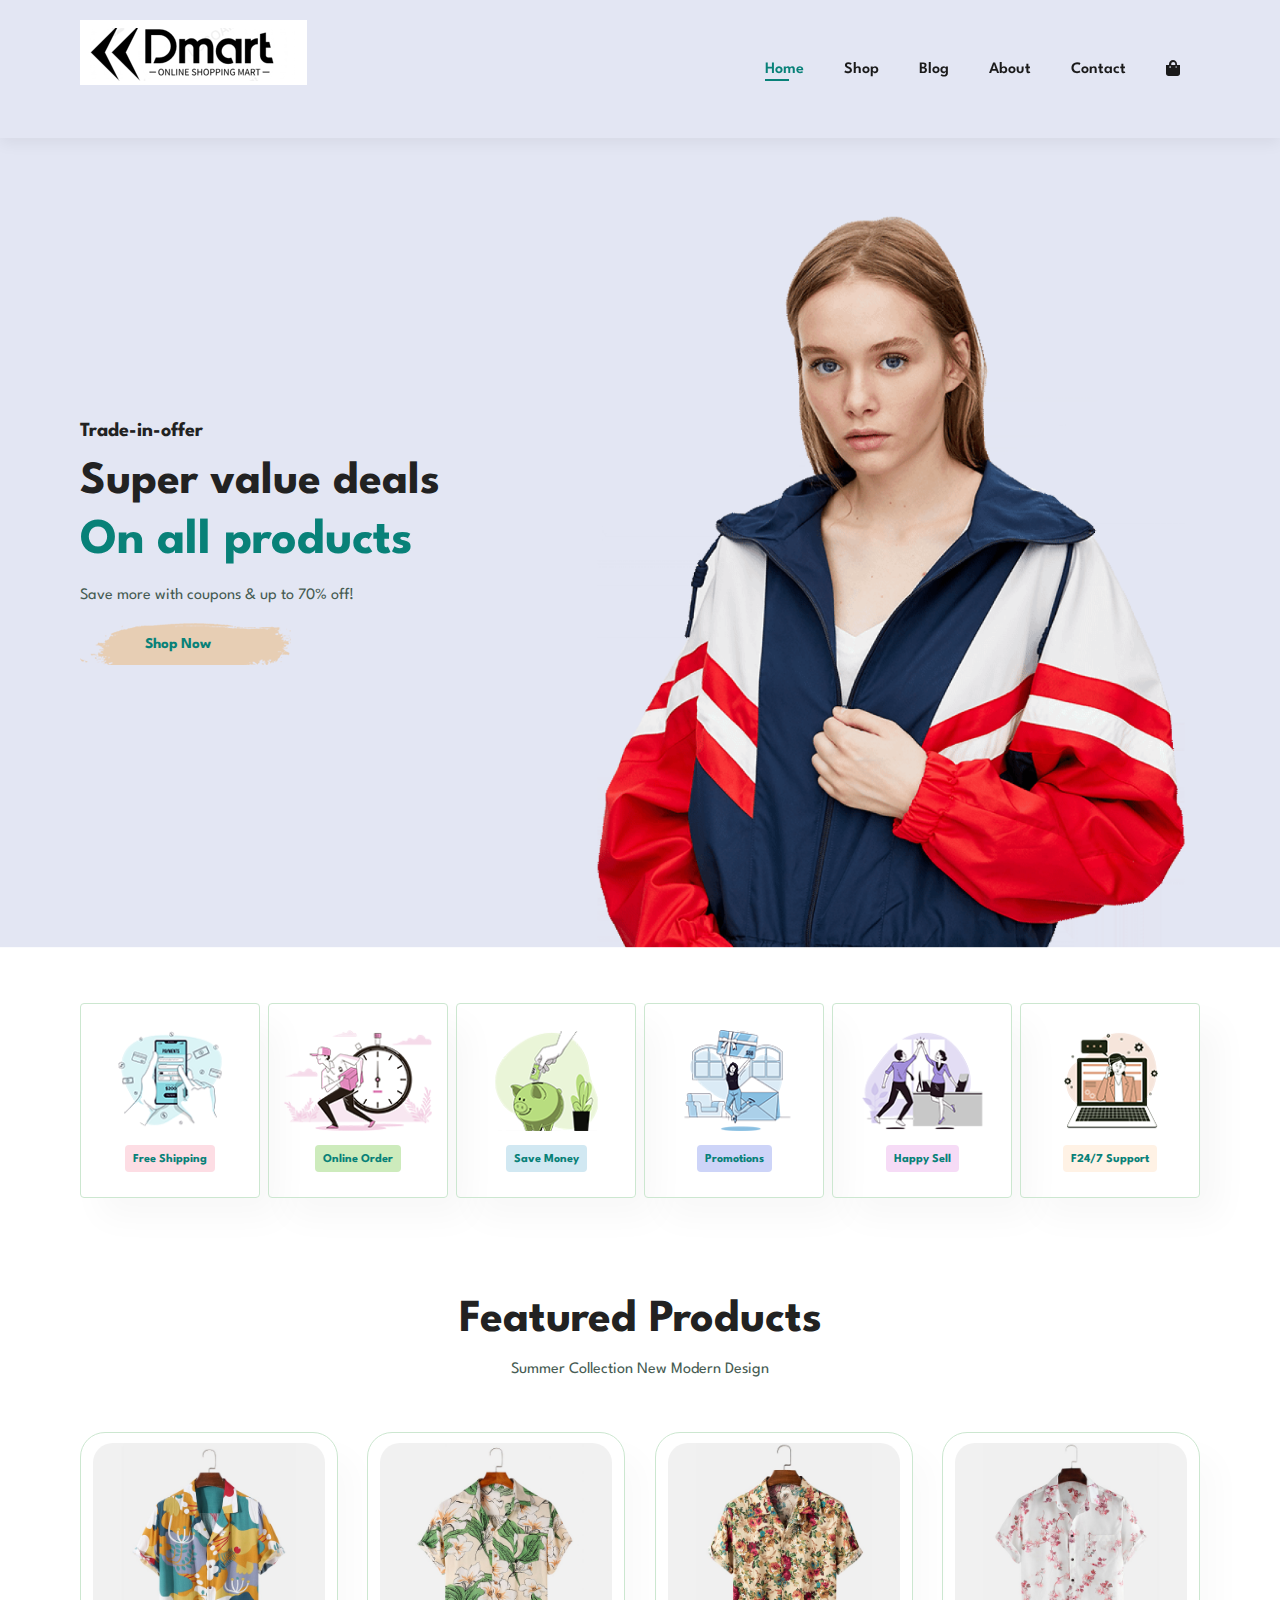
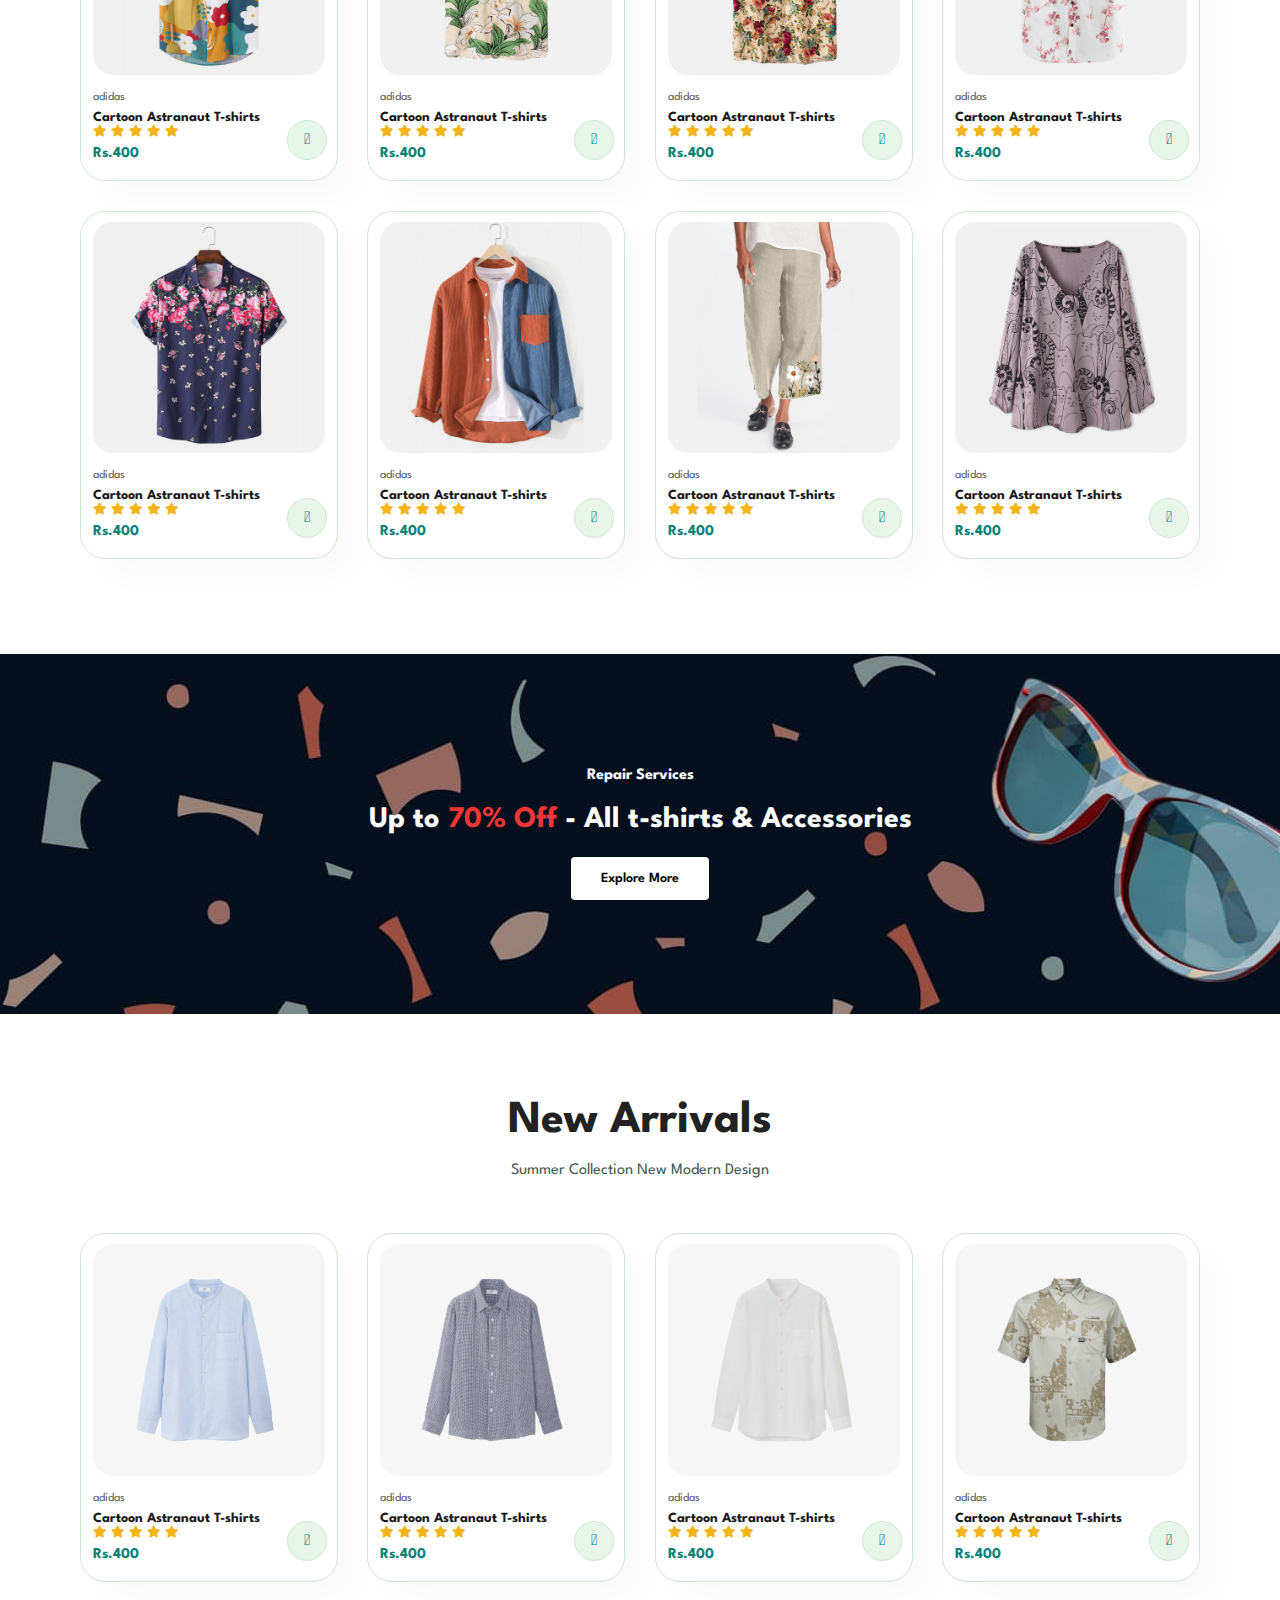
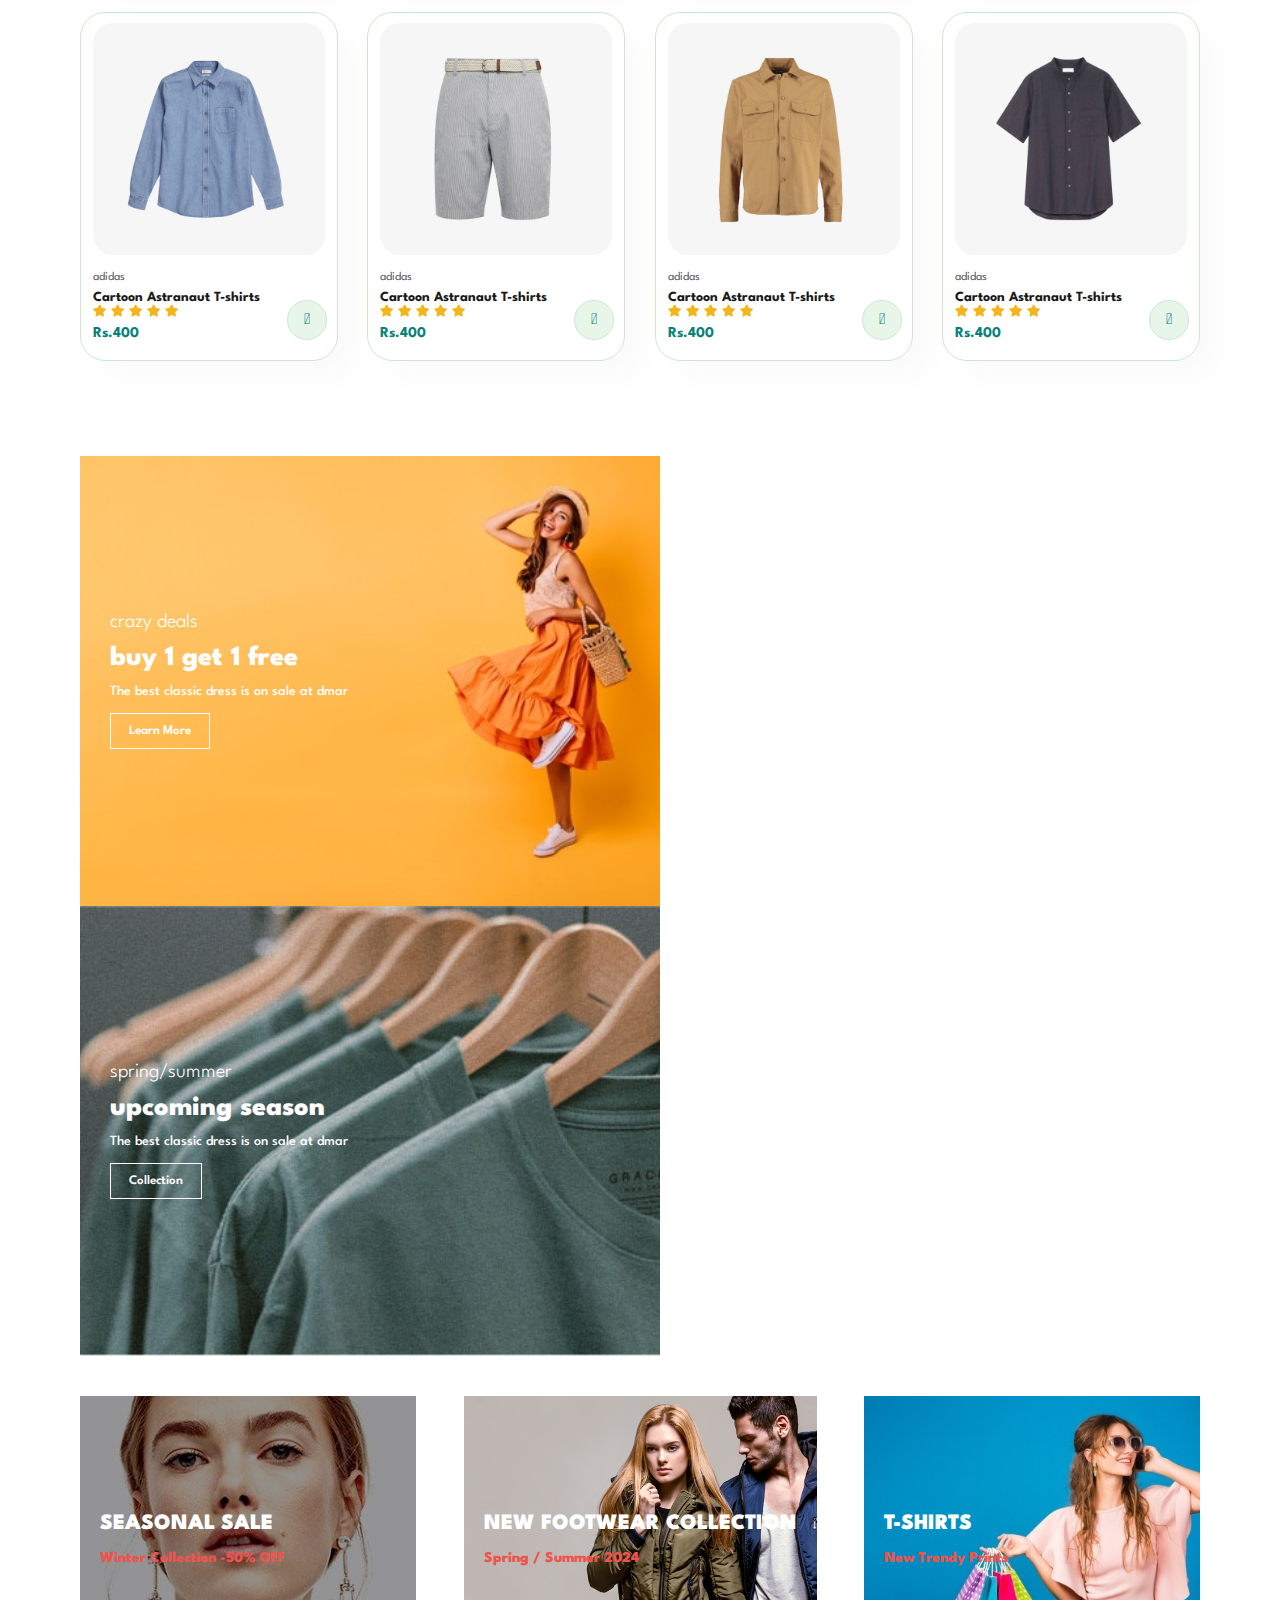
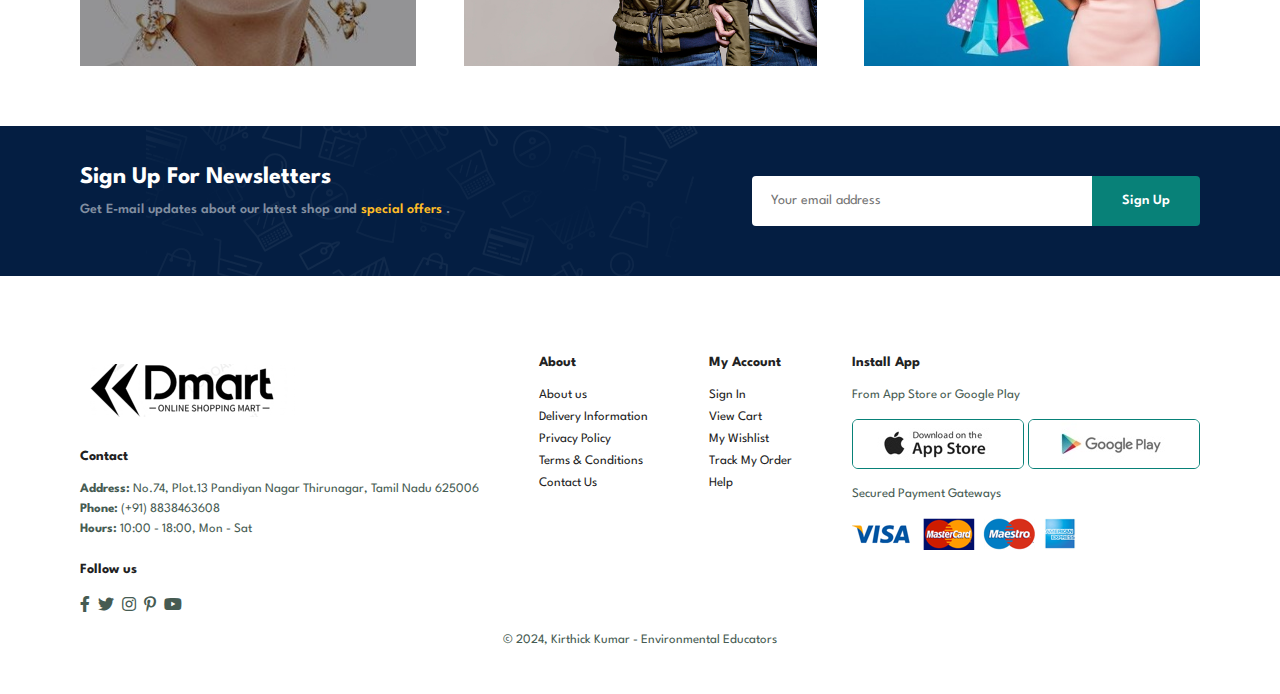
<file: index.html>
<!DOCTYPE html>
<html lang="en">
<head>
    <meta charset="UTF-8">
    <meta http-equiv="X-UA-Compatible" content="IE=edge">
    <meta name="viewport" content="width=device-width, initial-scale=1.0">
    <title>Document</title>
    <link rel="stylesheet" href="styles.css">
    <link rel="stylesheet" href="https://pro.fontawesome.com/releases/v5.10.0/css/all.css">
</head>
<body>
    <section id="header">
        <a href="#"><img src="dmart logo.png" class="logo"></a>
        <div>
            <ul id="navbar">
                <li><a class="active" href="index.html">Home</a></li>
                <li><a href="shop.html">Shop</a></li>
                <li><a href="blog.html">Blog</a></li>
                <li><a href="about.html">About</a></li>
                <li><a href="contact.html">Contact</a></li>
                <li id="lg-bag"><a href="cart.html"><i class="fas fa-shopping-bag"></i></a></li>
                <a href="#" id="close"><i class="far fa-times"></i></a>
            </ul>
        </div>
        <div id="mobile">
            <a href="cart.html"><i class="fas fa-shopping-bag"></i></a>
            <i id="bar" class="fas fa-outdent"></i>
        </div>
    </section>
    <section id="hero">
        <h4>Trade-in-offer</h4>
        <h2>Super value deals</h2>
        <h1>On all products</h1>
        <p>Save more with coupons & up to 70% off! </p>
        <button>Shop Now</button>
    </section>
    <section id="feature" class="section-p1">
        <div class="fe-box">
            <img src="img/features/f1.png" alt="">
            <h6>Free Shipping</h6>
        </div>
        <div class="fe-box">
            <img src="img/features/f2.png" alt="">
            <h6>Online Order</h6>
        </div>
        <div class="fe-box">
            <img src="img/features/f3.png" alt="">
            <h6>Save Money</h6>
        </div>
        <div class="fe-box">
            <img src="img/features/f4.png" alt="">
            <h6>Promotions</h6>
        </div>
        <div class="fe-box">
            <img src="img/features/f5.png" alt="">
            <h6>Happy Sell</h6>
        </div>
        <div class="fe-box">
            <img src="img/features/f6.png" alt="">
            <h6>F24/7 Support</h6>
        </div>
    </section>
    <section id="product1" class="section-p1">
        <h2>Featured Products</h2>
        <p>Summer Collection New Modern Design</p>
        <div class="pro-container">
            <div class="pro">
                <img src="img/products/f1.jpg" alt="">
                <div class="des">
                    <span>adidas</span>
                    <h5>Cartoon Astranaut T-shirts</h5>
                    <div class="star">
                        <i class="fas fa-star"></i>
                        <i class="fas fa-star"></i>
                        <i class="fas fa-star"></i>
                        <i class="fas fa-star"></i>
                        <i class="fas fa-star"></i>
                    </div>
                    <h4>Rs.400</h4>
                </div>
                <a href="#"><i class="fal fa-shopping-cart cart"></i></a>
            </div>
            <div class="pro">
                <img src="img/products/f2.jpg" alt="">
                <div class="des">
                    <span>adidas</span>
                    <h5>Cartoon Astranaut T-shirts</h5>
                    <div class="star">
                        <i class="fas fa-star"></i>
                        <i class="fas fa-star"></i>
                        <i class="fas fa-star"></i>
                        <i class="fas fa-star"></i>
                        <i class="fas fa-star"></i>
                    </div>
                    <h4>Rs.400</h4>
                </div>
                <a href="#"><i class="fal fa-shopping-cart cart"></i></a>
            </div>
            <div class="pro">
                <img src="img/products/f3.jpg" alt="">
                <div class="des">
                    <span>adidas</span>
                    <h5>Cartoon Astranaut T-shirts</h5>
                    <div class="star">
                        <i class="fas fa-star"></i>
                        <i class="fas fa-star"></i>
                        <i class="fas fa-star"></i>
                        <i class="fas fa-star"></i>
                        <i class="fas fa-star"></i>
                    </div>
                    <h4>Rs.400</h4>
                </div>
                <a href="#"><i class="fal fa-shopping-cart cart"></i></a>
            </div>
            <div class="pro">
                <img src="img/products/f4.jpg" alt="">
                <div class="des">
                    <span>adidas</span>
                    <h5>Cartoon Astranaut T-shirts</h5>
                    <div class="star">
                        <i class="fas fa-star"></i>
                        <i class="fas fa-star"></i>
                        <i class="fas fa-star"></i>
                        <i class="fas fa-star"></i>
                        <i class="fas fa-star"></i>
                    </div>
                    <h4>Rs.400</h4>
                </div>
                <a href="#"><i class="fal fa-shopping-cart cart"></i></a>
            </div>
            <div class="pro">
                <img src="img/products/f5.jpg" alt="">
                <div class="des">
                    <span>adidas</span>
                    <h5>Cartoon Astranaut T-shirts</h5>
                    <div class="star">
                        <i class="fas fa-star"></i>
                        <i class="fas fa-star"></i>
                        <i class="fas fa-star"></i>
                        <i class="fas fa-star"></i>
                        <i class="fas fa-star"></i>
                    </div>
                    <h4>Rs.400</h4>
                </div>
                <a href="#"><i class="fal fa-shopping-cart cart"></i></a>
            </div>
            <div class="pro">
                <img src="img/products/f6.jpg" alt="">
                <div class="des">
                    <span>adidas</span>
                    <h5>Cartoon Astranaut T-shirts</h5>
                    <div class="star">
                        <i class="fas fa-star"></i>
                        <i class="fas fa-star"></i>
                        <i class="fas fa-star"></i>
                        <i class="fas fa-star"></i>
                        <i class="fas fa-star"></i>
                    </div>
                    <h4>Rs.400</h4>
                </div>
                <a href="#"><i class="fal fa-shopping-cart cart"></i></a>
            </div>
            <div class="pro">
                <img src="img/products/f7.jpg" alt="">
                <div class="des">
                    <span>adidas</span>
                    <h5>Cartoon Astranaut T-shirts</h5>
                    <div class="star">
                        <i class="fas fa-star"></i>
                        <i class="fas fa-star"></i>
                        <i class="fas fa-star"></i>
                        <i class="fas fa-star"></i>
                        <i class="fas fa-star"></i>
                    </div>
                    <h4>Rs.400</h4>
                </div>
                <a href="#"><i class="fal fa-shopping-cart cart"></i></a>
            </div>
            <div class="pro">
                <img src="img/products/f8.jpg" alt="">
                <div class="des">
                    <span>adidas</span>
                    <h5>Cartoon Astranaut T-shirts</h5>
                    <div class="star">
                        <i class="fas fa-star"></i>
                        <i class="fas fa-star"></i>
                        <i class="fas fa-star"></i>
                        <i class="fas fa-star"></i>
                        <i class="fas fa-star"></i>
                    </div>
                    <h4>Rs.400</h4>
                </div>
                <a href="#"><i class="fal fa-shopping-cart cart"></i></a>
            </div>
        </div>
    </section>
    <section id="banner" class="section-m1">
        <h4>Repair Services</h4>
        <h2>Up to <span>70% Off</span> - All t-shirts & Accessories</h2>
        <button class="normal">Explore More</button>
    </section>

    <section id="product1" class="section-p1">
        <h2>New Arrivals</h2>
        <p>Summer Collection New Modern Design</p>
        <div class="pro-container">
            <div class="pro">
                <img src="img/products/n1.jpg" alt="">
                <div class="des">
                    <span>adidas</span>
                    <h5>Cartoon Astranaut T-shirts</h5>
                    <div class="star">
                        <i class="fas fa-star"></i>
                        <i class="fas fa-star"></i>
                        <i class="fas fa-star"></i>
                        <i class="fas fa-star"></i>
                        <i class="fas fa-star"></i>
                    </div>
                    <h4>Rs.400</h4>
                </div>
                <a href="#"><i class="fal fa-shopping-cart cart"></i></a>
            </div>
            <div class="pro">
                <img src="img/products/n2.jpg" alt="">
                <div class="des">
                    <span>adidas</span>
                    <h5>Cartoon Astranaut T-shirts</h5>
                    <div class="star">
                        <i class="fas fa-star"></i>
                        <i class="fas fa-star"></i>
                        <i class="fas fa-star"></i>
                        <i class="fas fa-star"></i>
                        <i class="fas fa-star"></i>
                    </div>
                    <h4>Rs.400</h4>
                </div>
                <a href="#"><i class="fal fa-shopping-cart cart"></i></a>
            </div>
            <div class="pro">
                <img src="img/products/n3.jpg" alt="">
                <div class="des">
                    <span>adidas</span>
                    <h5>Cartoon Astranaut T-shirts</h5>
                    <div class="star">
                        <i class="fas fa-star"></i>
                        <i class="fas fa-star"></i>
                        <i class="fas fa-star"></i>
                        <i class="fas fa-star"></i>
                        <i class="fas fa-star"></i>
                    </div>
                    <h4>Rs.400</h4>
                </div>
                <a href="#"><i class="fal fa-shopping-cart cart"></i></a>
            </div>
            <div class="pro">
                <img src="img/products/n4.jpg" alt="">
                <div class="des">
                    <span>adidas</span>
                    <h5>Cartoon Astranaut T-shirts</h5>
                    <div class="star">
                        <i class="fas fa-star"></i>
                        <i class="fas fa-star"></i>
                        <i class="fas fa-star"></i>
                        <i class="fas fa-star"></i>
                        <i class="fas fa-star"></i>
                    </div>
                    <h4>Rs.400</h4>
                </div>
                <a href="#"><i class="fal fa-shopping-cart cart"></i></a>
            </div>
            <div class="pro">
                <img src="img/products/n5.jpg" alt="">
                <div class="des">
                    <span>adidas</span>
                    <h5>Cartoon Astranaut T-shirts</h5>
                    <div class="star">
                        <i class="fas fa-star"></i>
                        <i class="fas fa-star"></i>
                        <i class="fas fa-star"></i>
                        <i class="fas fa-star"></i>
                        <i class="fas fa-star"></i>
                    </div>
                    <h4>Rs.400</h4>
                </div>
                <a href="#"><i class="fal fa-shopping-cart cart"></i></a>
            </div>
            <div class="pro">
                <img src="img/products/n6.jpg" alt="">
                <div class="des">
                    <span>adidas</span>
                    <h5>Cartoon Astranaut T-shirts</h5>
                    <div class="star">
                        <i class="fas fa-star"></i>
                        <i class="fas fa-star"></i>
                        <i class="fas fa-star"></i>
                        <i class="fas fa-star"></i>
                        <i class="fas fa-star"></i>
                    </div>
                    <h4>Rs.400</h4>
                </div>
                <a href="#"><i class="fal fa-shopping-cart cart"></i></a>
            </div>
            <div class="pro">
                <img src="img/products/n7.jpg" alt="">
                <div class="des">
                    <span>adidas</span>
                    <h5>Cartoon Astranaut T-shirts</h5>
                    <div class="star">
                        <i class="fas fa-star"></i>
                        <i class="fas fa-star"></i>
                        <i class="fas fa-star"></i>
                        <i class="fas fa-star"></i>
                        <i class="fas fa-star"></i>
                    </div>
                    <h4>Rs.400</h4>
                </div>
                <a href="#"><i class="fal fa-shopping-cart cart"></i></a>
            </div>
            <div class="pro">
                <img src="img/products/n8.jpg" alt="">
                <div class="des">
                    <span>adidas</span>
                    <h5>Cartoon Astranaut T-shirts</h5>
                    <div class="star">
                        <i class="fas fa-star"></i>
                        <i class="fas fa-star"></i>
                        <i class="fas fa-star"></i>
                        <i class="fas fa-star"></i>
                        <i class="fas fa-star"></i>
                    </div>
                    <h4>Rs.400</h4>
                </div>
                <a href="#"><i class="fal fa-shopping-cart cart"></i></a>
            </div>
        </div>
    </section>
    
    <section id="sm-banner" class="section-p1">
        <div class="banner-box">
            <h4>crazy deals</h4>
            <h2>buy 1 get 1 free</h2>
            <span>The best classic dress is on sale at dmar</span>
            <button class="white">Learn More</button>
        </div>
        <div class="banner-box banner-box2">
            <h4>spring/summer</h4>
            <h2>upcoming season</h2>
            <span>The best classic dress is on sale at dmar</span>
            <button class="white">Collection</button>
        </div>
    </section>

    <section id="banner3">
        <div class="banner-box">
            <h2>SEASONAL SALE</h2>
            <h3>Winter Collection -50% OFF</h3>
        </div>
        <div class="banner-box banner-box2">
            <h2>NEW FOOTWEAR COLLECTION</h2>
            <h3>Spring / Summer 2024</h3>
        </div>
        <div class="banner-box banner-box3">
            <h2>T-SHIRTS</h2>
            <h3>New Trendy Prints</h3>
        </div>
    </section>

    <section id="newsletter" class="section-p1 section-m1">
        <div class="newstext">
        <h4>Sign Up For Newsletters</h4>
        <p>Get E-mail updates about our latest shop and <span>special offers</span> .</p>
        </div>
        <div class="form">
            <input type="text" placeholder="Your email address">
            <button class="normal">Sign Up</button>
        </div>
    </section>

    <footer class="section-p1">
        <div class="col">
            <img src="dmart logo.png" alt="">
            <h4>Contact</h4>
            <p><strong>Address:</strong> No.74, Plot.13 Pandiyan Nagar Thirunagar, Tamil Nadu 625006</p>
            <p><strong>Phone:</strong> (+91) 8838463608</p>
            <p><strong>Hours:</strong> 10:00 - 18:00, Mon - Sat</p>
            <div class="follow">
                <h4>Follow us</h4>
                <div class="icon">
                    <i class="fab fa-facebook-f"></i>
                    <i class="fab fa-twitter"></i>
                    <i class="fab fa-instagram"></i>
                    <i class="fab fa-pinterest-p"></i>
                    <i class="fab fa-youtube"></i>
                </div>
            </div>
        </div>
        <div class="col">
                <h4>About</h4>
                <a href="#">About us</a>
                <a href="#">Delivery Information</a>
                <a href="#">Privacy Policy</a>
                <a href="#">Terms & Conditions</a>
                <a href="#">Contact Us</a>
        </div>
        <div class="col">
                <h4>My Account</h4>
                <a href="#">Sign In</a>
                <a href="#">View Cart</a>
                <a href="#">My Wishlist</a>
                <a href="#">Track My Order</a>
                <a href="#">Help</a>
        </div>
        <div class="col install">
            <h4>Install App</h4>
            <p>From App Store or Google Play</p>
            <div class="row">
                <img src="img/pay/app.jpg" alt="">
                <img src="img/pay/play.jpg" alt="">
            </div>
            <p>Secured Payment Gateways</p>
            <img src="img/pay/pay.png" alt="">
        </div>
        <div class="copyright">
            <p>© 2024, Kirthick Kumar - Environmental Educators</p>
        </div>
    </footer>
    <script src="script.js"></script>
</body>
</html>
</file>
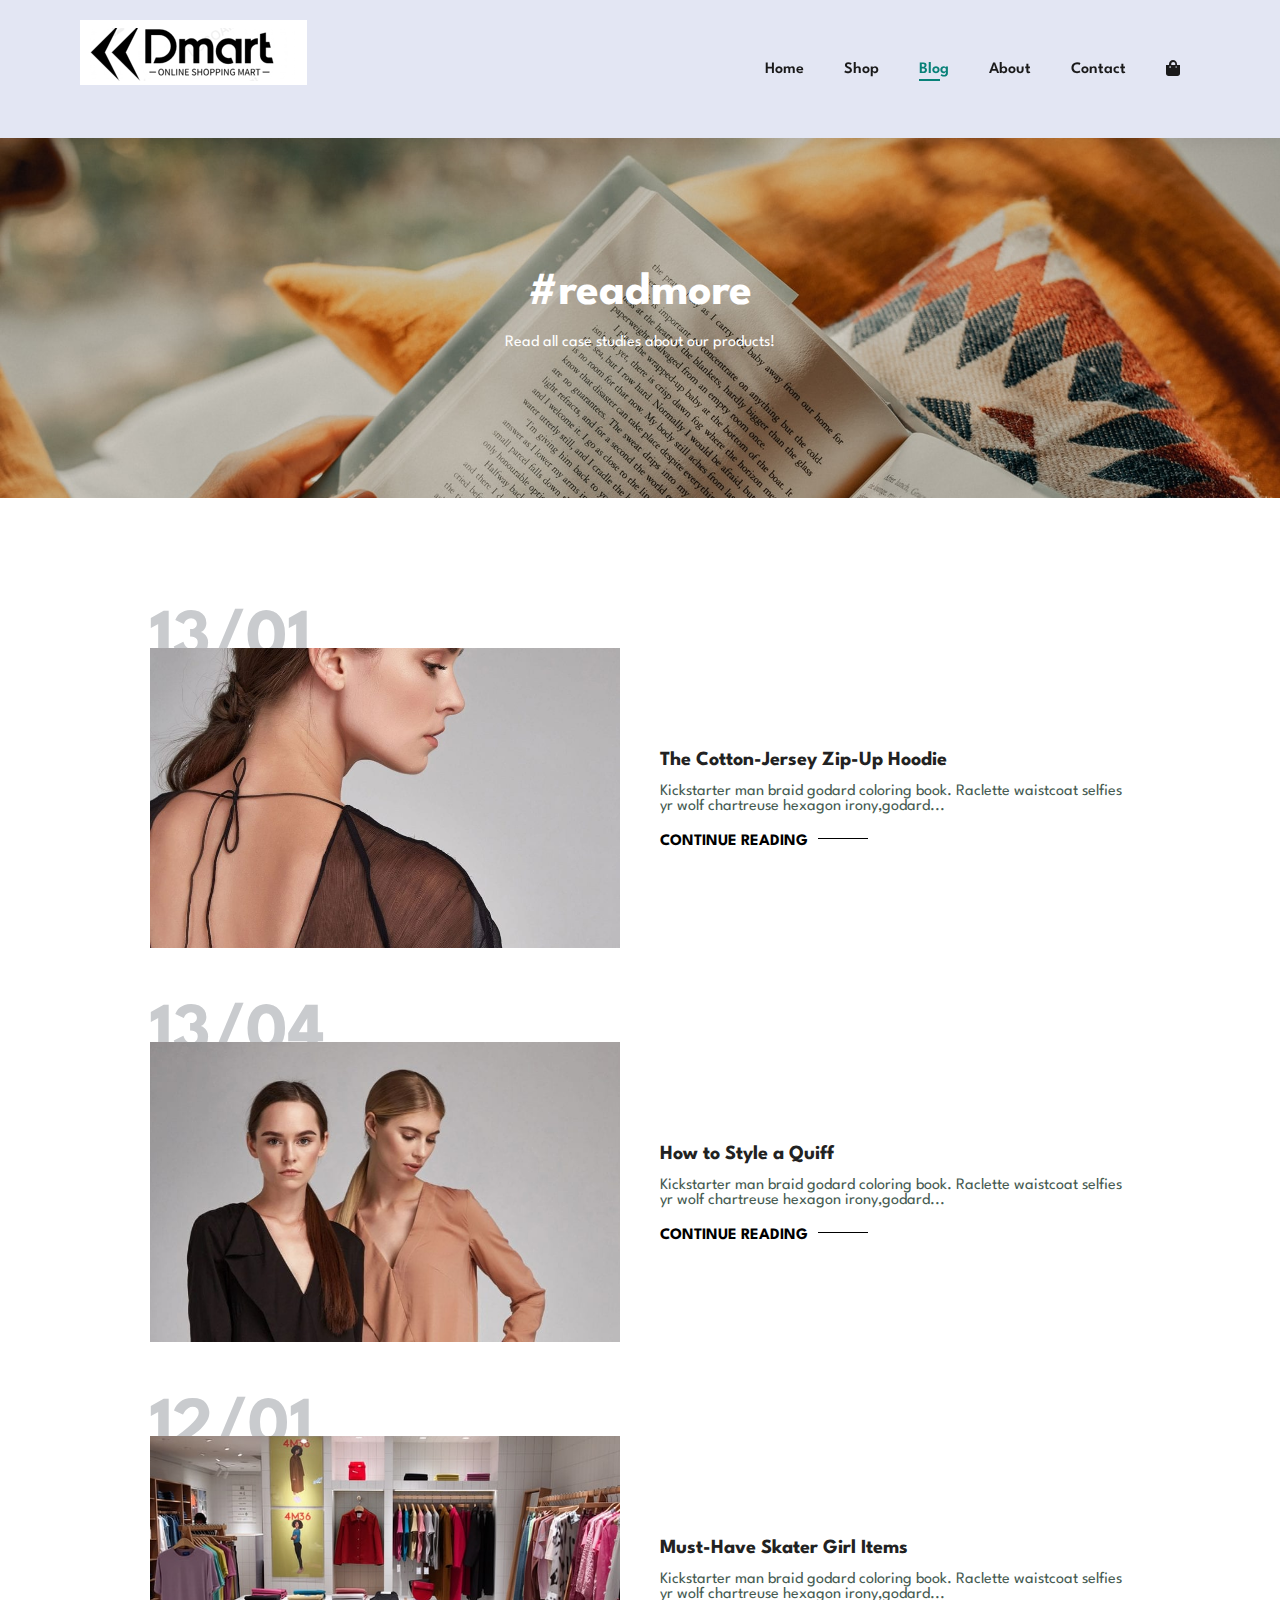
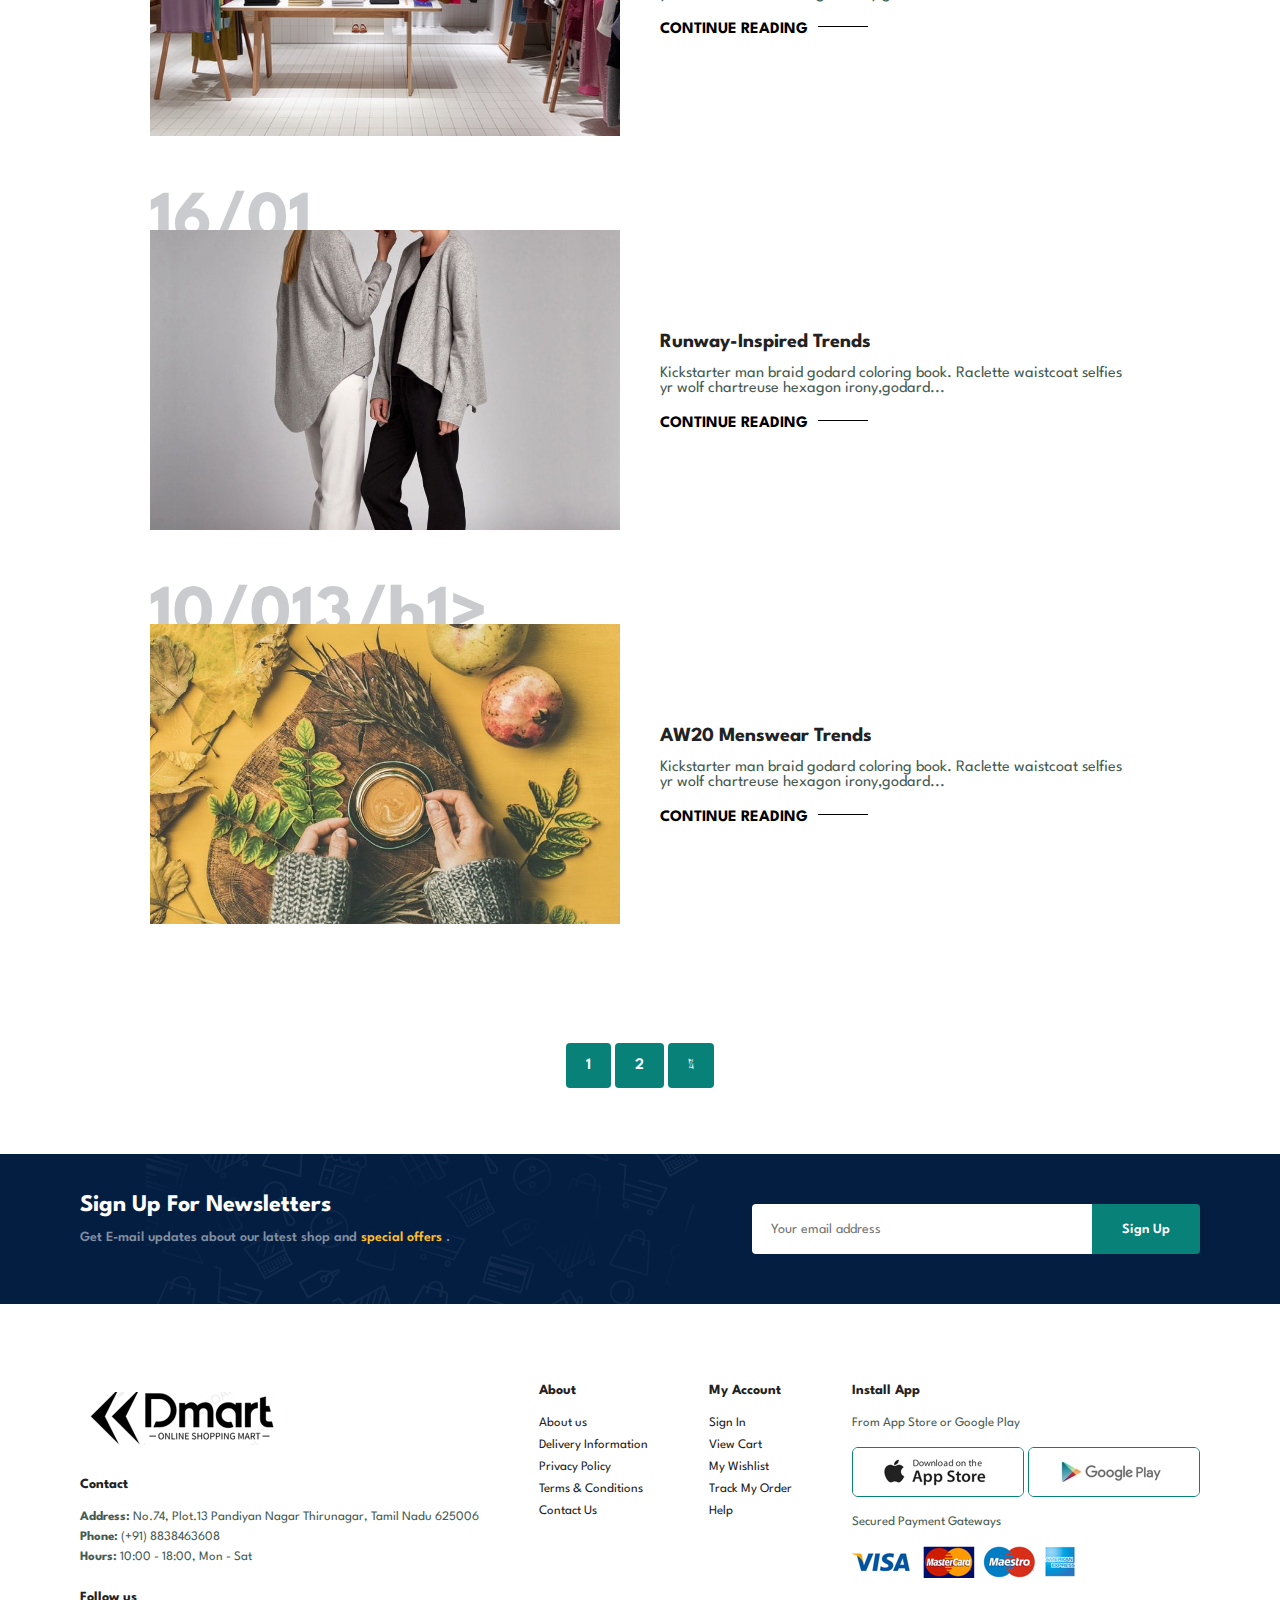
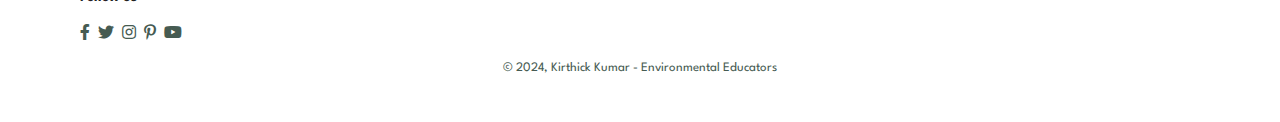
<file: blog.html>
<!DOCTYPE html>
<html lang="en">
<head>
    <meta charset="UTF-8">
    <meta http-equiv="X-UA-Compatible" content="IE=edge">
    <meta name="viewport" content="width=device-width, initial-scale=1.0">
    <title>Document</title>
    <link rel="stylesheet" href="styles.css">
    <link rel="stylesheet" href="https://pro.fontawesome.com/releases/v5.10.0/css/all.css">
</head>
<body>
    <section id="header">
        <a href="#"><img src="dmart logo.png" class="logo"></a>
        <div>
            <ul id="navbar">
                <li><a href="index.html">Home</a></li>
                <li><a  href="shop.html">Shop</a></li>
                <li><a class="active" href="blog.html">Blog</a></li>
                <li><a href="about.html">About</a></li>
                <li><a href="contact.html">Contact</a></li>
                <li id="lg-bag"><a href="cart.html"><i class="fas fa-shopping-bag"></i></a></li>
                <a href="#" id="close"><i class="far fa-times"></i></a>
            </ul>
        </div>
        <div id="mobile">
            <a href="cart.html"><i class="fas fa-shopping-bag"></i></a>
            <i id="bar" class="fas fa-outdent"></i>
        </div>
    </section>
    <section id="page-header" class="blog-header">
        
        <h2>#readmore</h2>
    
        <p>Read all case studies about our products!  </p>
     
    </section>

    <section id="blog">
       <div class="blog-box">
          <div class="blog-img">
            <img src="img/blog/b1.jpg" alt="">
          </div>
          <div class="blog-details">
            <h4>The Cotton-Jersey Zip-Up Hoodie</h4>
            <p>Kickstarter man braid godard coloring book. Raclette waistcoat selfies yr wolf chartreuse hexagon irony,godard...</p>
            <a href="#">CONTINUE READING</a>
          </div>
          <h1>13/01</h1>
       </div>
       <div class="blog-box">
        <div class="blog-img">
          <img src="img/blog/b2.jpg" alt="">
        </div>
        <div class="blog-details">
          <h4>How to Style a Quiff</h4>
          <p>Kickstarter man braid godard coloring book. Raclette waistcoat selfies yr wolf chartreuse hexagon irony,godard...</p>
          <a href="#">CONTINUE READING</a>
        </div>
        <h1>13/04</h1>
     </div>
     <div class="blog-box">
        <div class="blog-img">
          <img src="img/blog/b3.jpg" alt="">
        </div>
        <div class="blog-details">
          <h4>Must-Have Skater Girl Items</h4>
          <p>Kickstarter man braid godard coloring book. Raclette waistcoat selfies yr wolf chartreuse hexagon irony,godard...</p>
          <a href="#">CONTINUE READING</a>
        </div>
        <h1>12/01</h1>
     </div>
     <div class="blog-box">
        <div class="blog-img">
          <img src="img/blog/b4.jpg" alt="">
        </div>
        <div class="blog-details">
          <h4>Runway-Inspired Trends</h4>
          <p>Kickstarter man braid godard coloring book. Raclette waistcoat selfies yr wolf chartreuse hexagon irony,godard...</p>
          <a href="#">CONTINUE READING</a>
        </div>
        <h1>16/01</h1>
     </div>
     <div class="blog-box">
        <div class="blog-img">
          <img src="img/blog/b6.jpg" alt="">
        </div>
        <div class="blog-details">
          <h4>AW20 Menswear Trends</h4>
          <p>Kickstarter man braid godard coloring book. Raclette waistcoat selfies yr wolf chartreuse hexagon irony,godard...</p>
          <a href="#">CONTINUE READING</a>
        </div>
        <h1>10/013/h1>
     </div>               
    </section>
    <section id="pagination" class="section-p1">
       <a href="#">1</a>
       <a href="#">2</a>
       <a href="#"><i class="fal fa-long-arrow-alt-right"></i></a>
    </section>
    <section id="newsletter" class="section-p1 section-m1">
        <div class="newstext">
        <h4>Sign Up For Newsletters</h4>
        <p>Get E-mail updates about our latest shop and <span>special offers</span> .</p>
        </div>
        <div class="form">
            <input type="text" placeholder="Your email address">
            <button class="normal">Sign Up</button>
        </div>
    </section>

    <footer class="section-p1">
        <div class="col">
            <img src="dmart logo.png" alt="">
            <h4>Contact</h4>
            <p><strong>Address:</strong> No.74, Plot.13 Pandiyan Nagar Thirunagar, Tamil Nadu 625006</p>
            <p><strong>Phone:</strong> (+91) 8838463608</p>
            <p><strong>Hours:</strong> 10:00 - 18:00, Mon - Sat</p>
            <div class="follow">
                <h4>Follow us</h4>
                <div class="icon">
                    <i class="fab fa-facebook-f"></i>
                    <i class="fab fa-twitter"></i>
                    <i class="fab fa-instagram"></i>
                    <i class="fab fa-pinterest-p"></i>
                    <i class="fab fa-youtube"></i>
                </div>
            </div>
        </div>
        <div class="col">
                <h4>About</h4>
                <a href="#">About us</a>
                <a href="#">Delivery Information</a>
                <a href="#">Privacy Policy</a>
                <a href="#">Terms & Conditions</a>
                <a href="#">Contact Us</a>
        </div>
        <div class="col">
                <h4>My Account</h4>
                <a href="#">Sign In</a>
                <a href="#">View Cart</a>
                <a href="#">My Wishlist</a>
                <a href="#">Track My Order</a>
                <a href="#">Help</a>
        </div>
        <div class="col install">
            <h4>Install App</h4>
            <p>From App Store or Google Play</p>
            <div class="row">
                <img src="img/pay/app.jpg" alt="">
                <img src="img/pay/play.jpg" alt="">
            </div>
            <p>Secured Payment Gateways</p>
            <img src="img/pay/pay.png" alt="">
        </div>
        <div class="copyright">
            <p>© 2024, Kirthick Kumar - Environmental Educators</p>
        </div>
    </footer>
    <script src="script.js"></script>
</body>
</html>
</file>
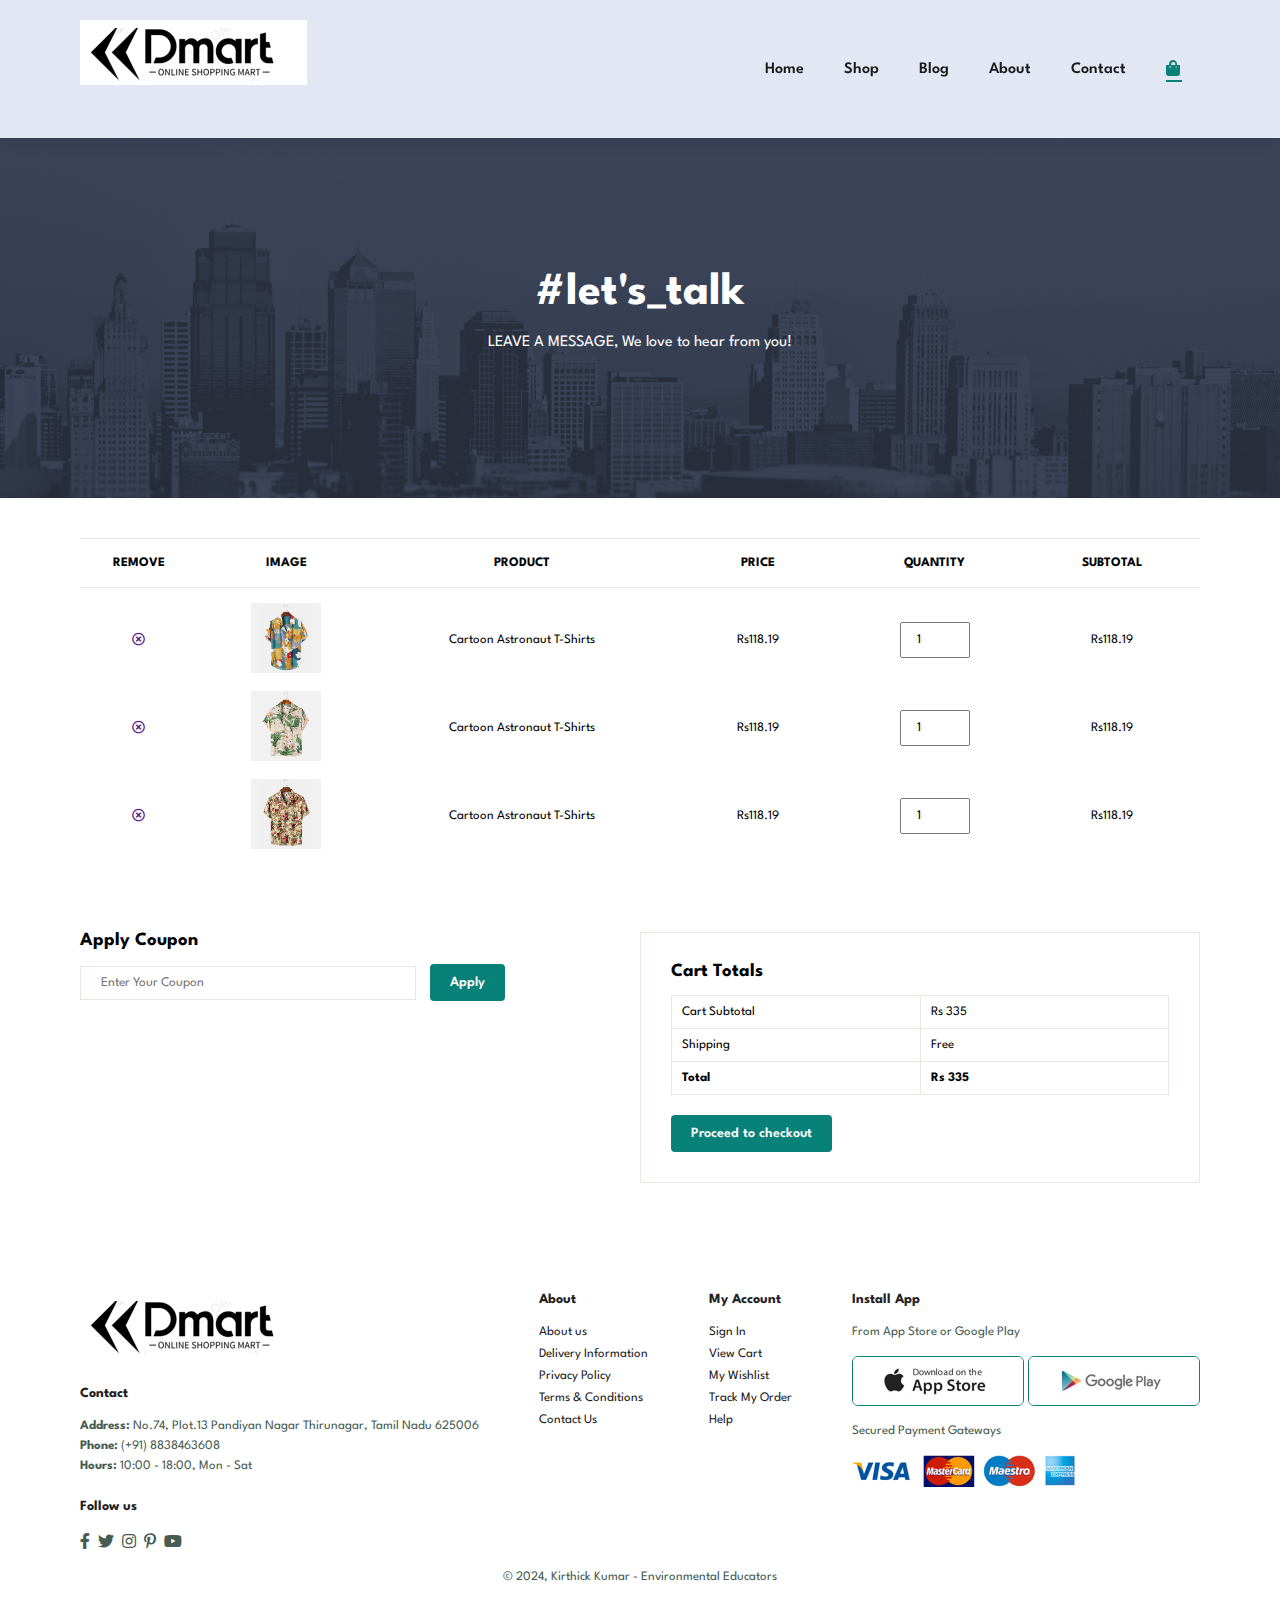
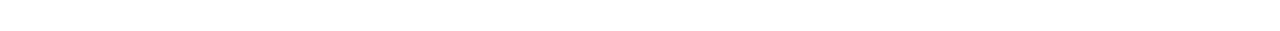
<file: cart.html>
<!DOCTYPE html>
<html lang="en">
<head>
    <meta charset="UTF-8">
    <meta http-equiv="X-UA-Compatible" content="IE=edge">
    <meta name="viewport" content="width=device-width, initial-scale=1.0">
    <title>Document</title>
    <link rel="stylesheet" href="styles.css">
    <link rel="stylesheet" href="https://pro.fontawesome.com/releases/v5.10.0/css/all.css">
</head>
<body>
    <section id="header">
        <a href="#"><img src="dmart logo.png" class="logo"></a>
        <div>
            <ul id="navbar">
                <li><a href="index.html">Home</a></li>
                <li><a  href="shop.html">Shop</a></li>
                <li><a href="blog.html">Blog</a></li>
                <li><a href="about.html">About</a></li>
                <li><a href="contact.html">Contact</a></li>
                <li id="lg-bag"><a class="active" href="cart.html"><i class="fas fa-shopping-bag"></i></a></li>
                <a href="#" id="close"><i class="far fa-times"></i></a>
            </ul>
        </div>
        <div id="mobile">
            <a href="cart.html"><i class="fas fa-shopping-bag"></i></a>
            <i id="bar" class="fas fa-outdent"></i>
        </div>
    </section>
    <section id="page-header" class="about-header">
        
        <h2>#let's_talk</h2>
    
        <p>LEAVE A MESSAGE, We love to hear from you!</p>
     
    </section>

    <section id="cart" class="section-p1">
        <table width="100%">
            <thead>
                <tr>
                    <td>Remove</td>
                    <td>Image</td>
                    <td>Product</td>
                    <td>Price</td>
                    <td>Quantity</td>
                    <td>Subtotal</td>
                </tr>
            </thead>
            <tbody>
                <tr>
                    <td><a href=""><i class="far fa-times-circle"></i></a></td>
                    <td><img src="img/products/f1.jpg" alt=""></td>
                    <td>Cartoon Astronaut T-Shirts</td>
                    <td>Rs118.19</td>
                    <td><input type="number" value="1"></td>
                    <td>Rs118.19</td>
                </tr>
                <tr>
                    <td><a href=""><i class="far fa-times-circle"></i></a></td>
                    <td><img src="img/products/f2.jpg" alt=""></td>
                    <td>Cartoon Astronaut T-Shirts</td>
                    <td>Rs118.19</td>
                    <td><input type="number" value="1"></td>
                    <td>Rs118.19</td>
                </tr>
                <tr>
                    <td><a href=""><i class="far fa-times-circle"></i></a></td>
                    <td><img src="img/products/f3.jpg" alt=""></td>
                    <td>Cartoon Astronaut T-Shirts</td>
                    <td>Rs118.19</td>
                    <td><input type="number" value="1"></td>
                    <td>Rs118.19</td>
                </tr>
            </tbody>
        </table>
    </section>
   <section id="cart-add" class="section-p1">
    <div id="coupon">
        <h3>Apply Coupon</h3>
        <div>
            <input type="text" placeholder="Enter Your Coupon">
            <button class="normal">Apply</button>
        </div>
    </div>
    <div id="subtotal">
        <h3>Cart Totals</h3>
        <table>
            <tr>
                <td>Cart Subtotal</td>
                <td>Rs 335</td>
            </tr>
            <tr>
                <td>Shipping</td>
                <td>Free</td>
            </tr>
            <tr>
                <td><strong>Total</strong></td>
                <td><strong>Rs 335</strong></td>
            </tr>
        </table>
        <button class="normal">Proceed to checkout</button>
    </div>
   </section>
    <footer class="section-p1">
        <div class="col">
            <img src="dmart logo.png" alt="">
            <h4>Contact</h4>
            <p><strong>Address:</strong> No.74, Plot.13 Pandiyan Nagar Thirunagar, Tamil Nadu 625006</p>
            <p><strong>Phone:</strong> (+91) 8838463608</p>
            <p><strong>Hours:</strong> 10:00 - 18:00, Mon - Sat</p>
            <div class="follow">
                <h4>Follow us</h4>
                <div class="icon">
                    <i class="fab fa-facebook-f"></i>
                    <i class="fab fa-twitter"></i>
                    <i class="fab fa-instagram"></i>
                    <i class="fab fa-pinterest-p"></i>
                    <i class="fab fa-youtube"></i>
                </div>
            </div>
        </div>
        <div class="col">
                <h4>About</h4>
                <a href="#">About us</a>
                <a href="#">Delivery Information</a>
                <a href="#">Privacy Policy</a>
                <a href="#">Terms & Conditions</a>
                <a href="#">Contact Us</a>
        </div>
        <div class="col">
                <h4>My Account</h4>
                <a href="#">Sign In</a>
                <a href="#">View Cart</a>
                <a href="#">My Wishlist</a>
                <a href="#">Track My Order</a>
                <a href="#">Help</a>
        </div>
        <div class="col install">
            <h4>Install App</h4>
            <p>From App Store or Google Play</p>
            <div class="row">
                <img src="img/pay/app.jpg" alt="">
                <img src="img/pay/play.jpg" alt="">
            </div>
            <p>Secured Payment Gateways</p>
            <img src="img/pay/pay.png" alt="">
        </div>
        <div class="copyright">
            <p>© 2024, Kirthick Kumar - Environmental Educators</p>
        </div>
    </footer>
    <script src="script.js"></script>
</body>
</html>
</file>
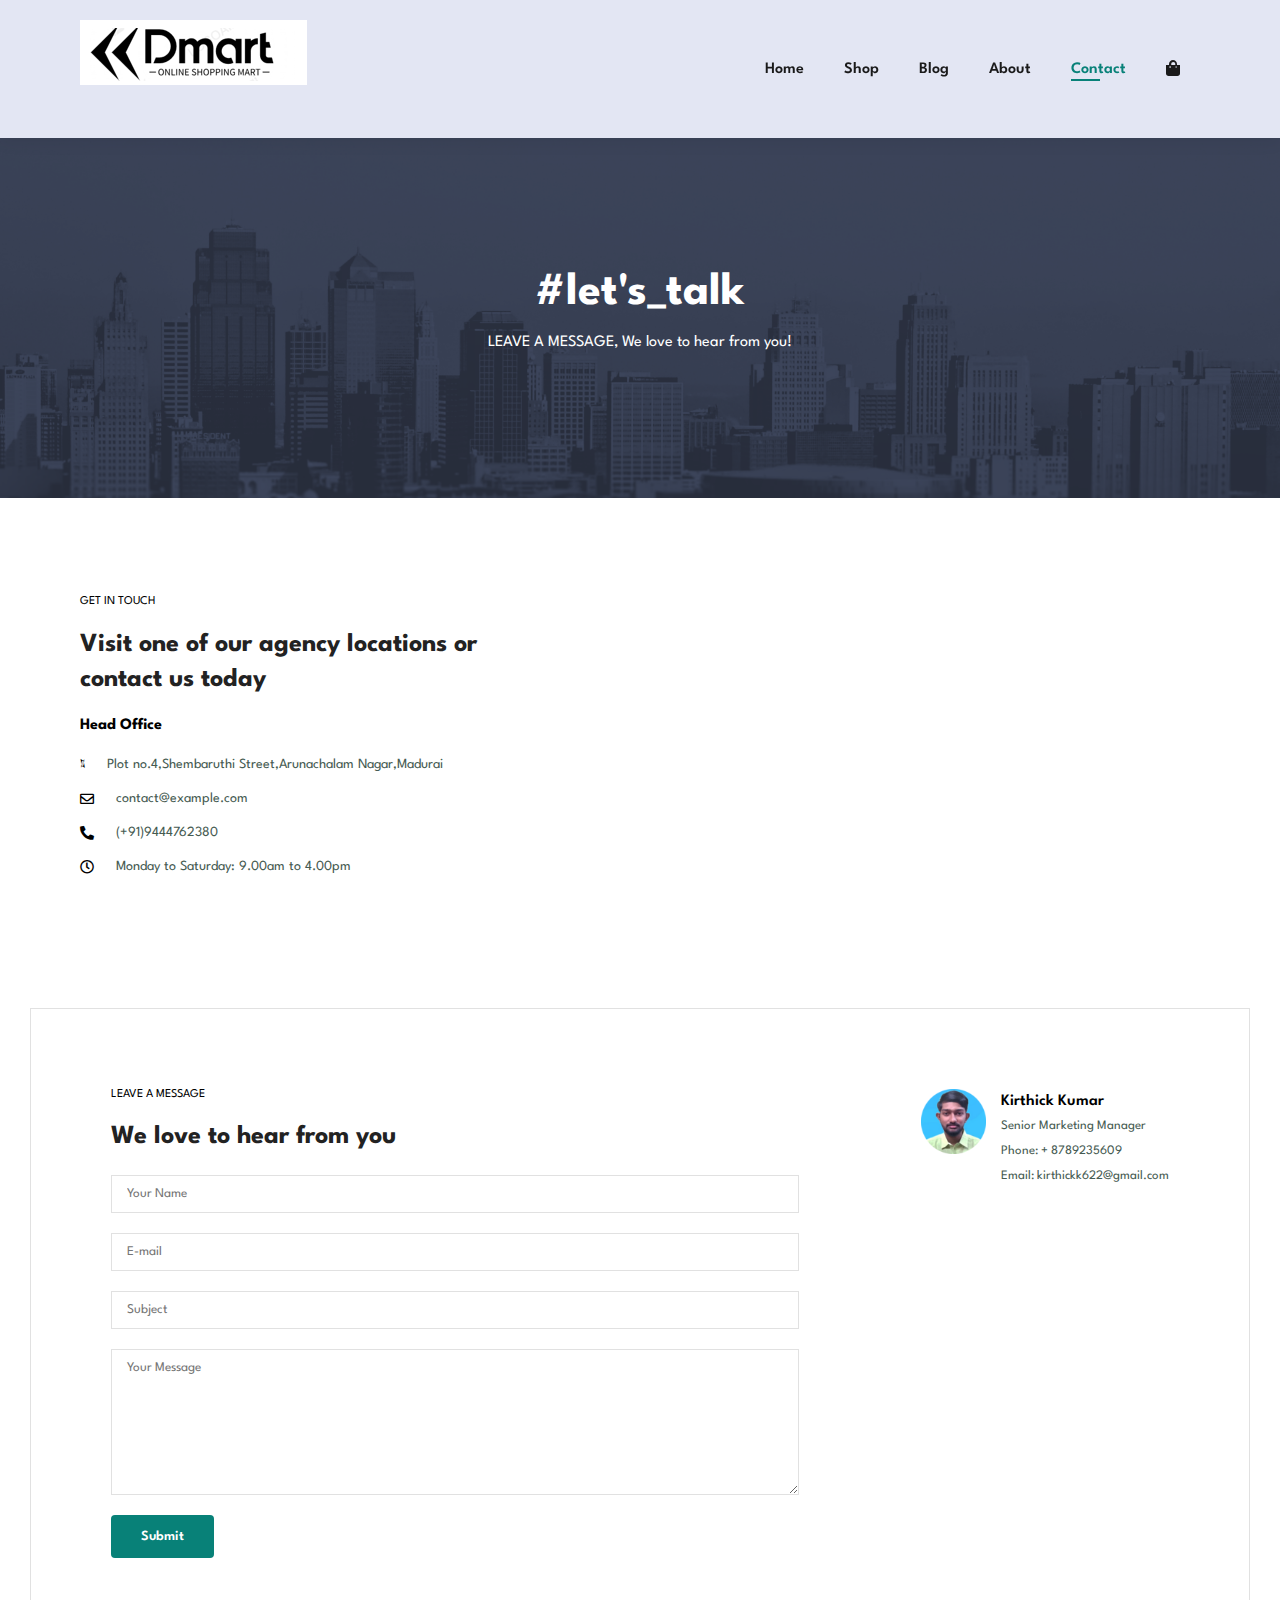
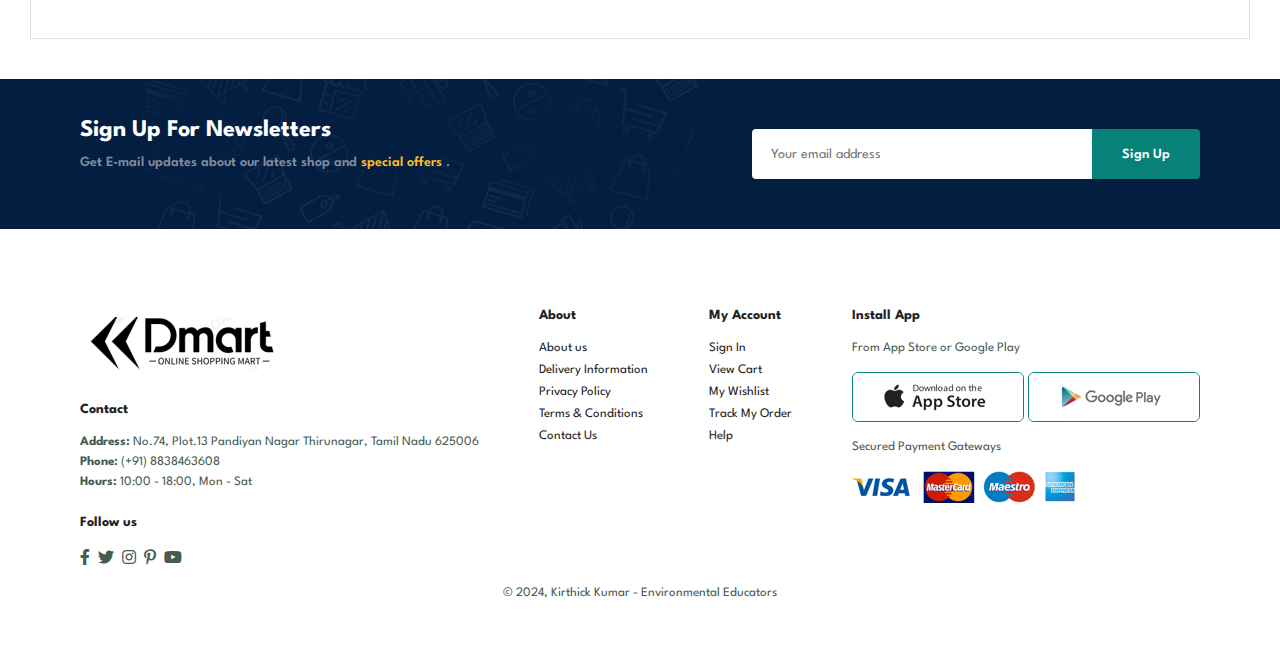
<file: contact.html>
<!DOCTYPE html>
<html lang="en">
<head>
    <meta charset="UTF-8">
    <meta http-equiv="X-UA-Compatible" content="IE=edge">
    <meta name="viewport" content="width=device-width, initial-scale=1.0">
    <title>Document</title>
    <link rel="stylesheet" href="styles.css">
    <link rel="stylesheet" href="https://pro.fontawesome.com/releases/v5.10.0/css/all.css">
</head>
<body>
    <section id="header">
        <a href="#"><img src="dmart logo.png" class="logo"></a>
        <div>
            <ul id="navbar">
                <li><a href="index.html">Home</a></li>
                <li><a  href="shop.html">Shop</a></li>
                <li><a href="blog.html">Blog</a></li>
                <li><a href="about.html">About</a></li>
                <li><a class="active" href="contact.html">Contact</a></li>
                <li id="lg-bag"><a href="cart.html"><i class="fas fa-shopping-bag"></i></a></li>
                <a href="#" id="close"><i class="far fa-times"></i></a>
            </ul>
        </div>
        <div id="mobile">
            <a href="cart.html"><i class="fas fa-shopping-bag"></i></a>
            <i id="bar" class="fas fa-outdent"></i>
        </div>
    </section>
    <section id="page-header" class="about-header">
        
        <h2>#let's_talk</h2>
    
        <p>LEAVE A MESSAGE, We love to hear from you!</p>
     
    </section>
    <section id="contact-details" class="section-p1">
        <div class="details">
            <span>GET IN TOUCH</span>
            <h2>Visit one of our agency locations or contact us today</h2>
            <h3>Head Office</h3>
            <div>
                <li>
                    <i class="fal fa-map"></i>
                    <p>Plot no.4,Shembaruthi Street,Arunachalam Nagar,Madurai</p>
                </li>
                <li>
                    <i class="far fa-envelope"></i>
                    <p>contact@example.com</p>
                </li>
                <li>
                    <i class="fas fa-phone-alt"></i>
                    <p>(+91)9444762380</p>
                </li>
                <li>
                    <i class="far fa-clock"></i>
                    <p>Monday to Saturday: 9.00am to 4.00pm </p>
                </li>
            </div>
        </div>
        <div class="map">
            <iframe src="https://www.google.com/maps/embed?pb=!1m18!1m12!1m3!1d3930.640865989067!2d78.0584646!3d9.8804669!2m3!1f0!2f0!3f0!3m2!1i1024!2i768!4f13.1!3m3!1m2!1s0x3b00cfc92dc8f555%3A0x23864d9823cb8a19!2sAZURE%20SOFT%20TECH%20SOLUTIONS!5e0!3m2!1sen!2sin!4v1718639915436!5m2!1sen!2sin" width="600" height="450" style="border:0;" allowfullscreen="" loading="lazy" referrerpolicy="no-referrer-when-downgrade"></iframe>
        </div>
    </section>
    <section id="form-details">
        <form action="">
            <span>LEAVE A MESSAGE</span>
            <h2>We love to hear from you</h2>
            <input type="text" placeholder="Your Name">
            <input type="text" placeholder="E-mail">
            <input type="text" placeholder="Subject">
            <textarea name="" id="" cols="30" rows="10" placeholder="Your Message"></textarea>
            <button class="normal">Submit</button>
        </form>
        <div class="people">
            <div>
                <img src="img/people/4.png" alt="">
                <p><span>Kirthick Kumar</span> Senior Marketing Manager <br> Phone: + 8789235609 <br>Email: kirthickk622@gmail.com </p>
            </div>
            <!-- <div>
                <img src="img/people/2.png" alt="">
                <p><span>William Smith</span> Senior Marketing Manager <br> Phone: + 7345261830 <br>Email: contact@example.com </p>
            </div>
            <div>
                <img src="img/people/3.png" alt="">
                <p><span>Emma Stone</span> Senior Marketing Manager <br> Phone: + 6256957712 <br>Email: contact@example.com </p>
            </div> -->
        </div>
    </section>
<section id="newsletter" class="section-p1 section-m1">
    <div class="newstext">
    <h4>Sign Up For Newsletters</h4>
    <p>Get E-mail updates about our latest shop and <span>special offers</span> .</p>
    </div>
    <div class="form">
        <input type="text" placeholder="Your email address">
        <button class="normal">Sign Up</button>
    </div>
</section>

    <footer class="section-p1">
        <div class="col">
            <img src="dmart logo.png" alt="">
            <h4>Contact</h4>
            <p><strong>Address:</strong> No.74, Plot.13 Pandiyan Nagar Thirunagar, Tamil Nadu 625006</p>
            <p><strong>Phone:</strong> (+91) 8838463608</p>
            <p><strong>Hours:</strong> 10:00 - 18:00, Mon - Sat</p>
            <div class="follow">
                <h4>Follow us</h4>
                <div class="icon">
                    <i class="fab fa-facebook-f"></i>
                    <i class="fab fa-twitter"></i>
                    <i class="fab fa-instagram"></i>
                    <i class="fab fa-pinterest-p"></i>
                    <i class="fab fa-youtube"></i>
                </div>
            </div>
        </div>
        <div class="col">
                <h4>About</h4>
                <a href="#">About us</a>
                <a href="#">Delivery Information</a>
                <a href="#">Privacy Policy</a>
                <a href="#">Terms & Conditions</a>
                <a href="#">Contact Us</a>
        </div>
        <div class="col">
                <h4>My Account</h4>
                <a href="#">Sign In</a>
                <a href="#">View Cart</a>
                <a href="#">My Wishlist</a>
                <a href="#">Track My Order</a>
                <a href="#">Help</a>
        </div>
        <div class="col install">
            <h4>Install App</h4>
            <p>From App Store or Google Play</p>
            <div class="row">
                <img src="img/pay/app.jpg" alt="">
                <img src="img/pay/play.jpg" alt="">
            </div>
            <p>Secured Payment Gateways</p>
            <img src="img/pay/pay.png" alt="">
        </div>
        <div class="copyright">
            <p>© 2024, Kirthick Kumar - Environmental Educators</p>
        </div>
    </footer>
    <script src="script.js"></script>
</body>
</html>
</file>
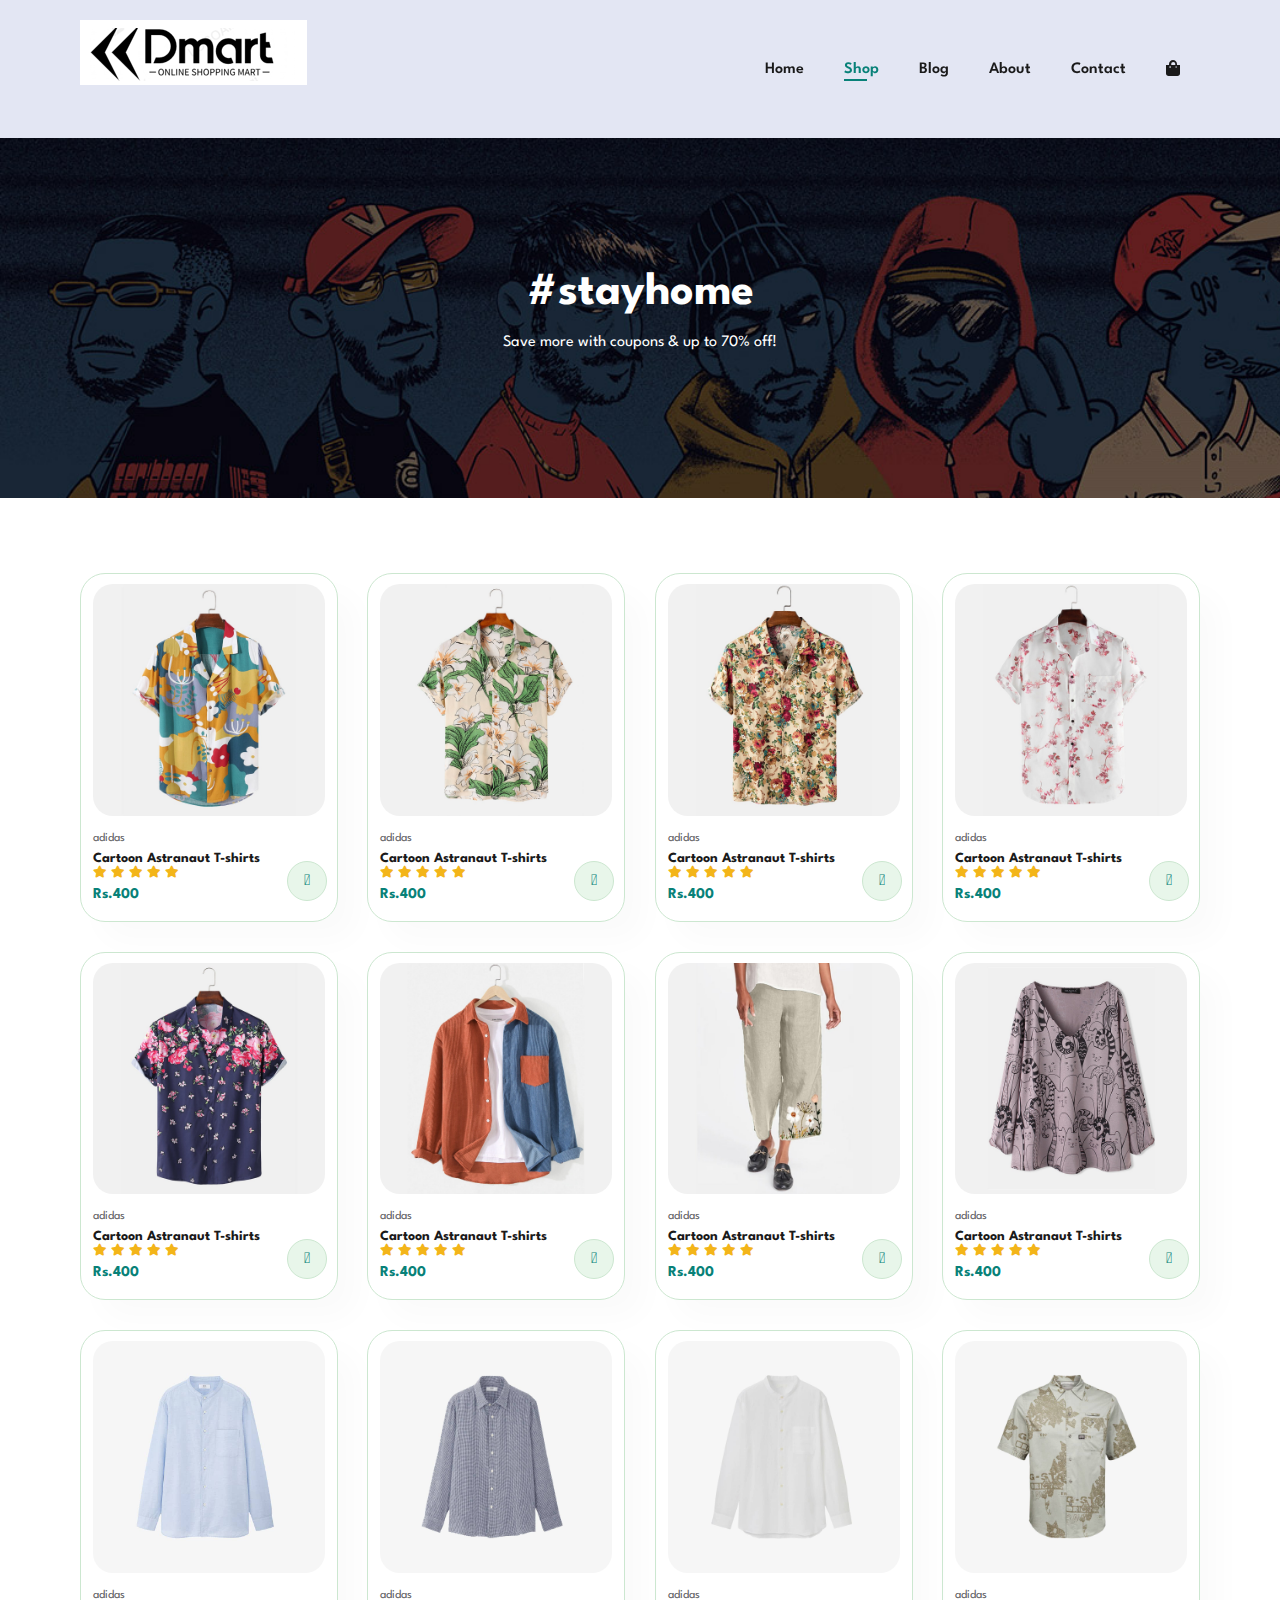
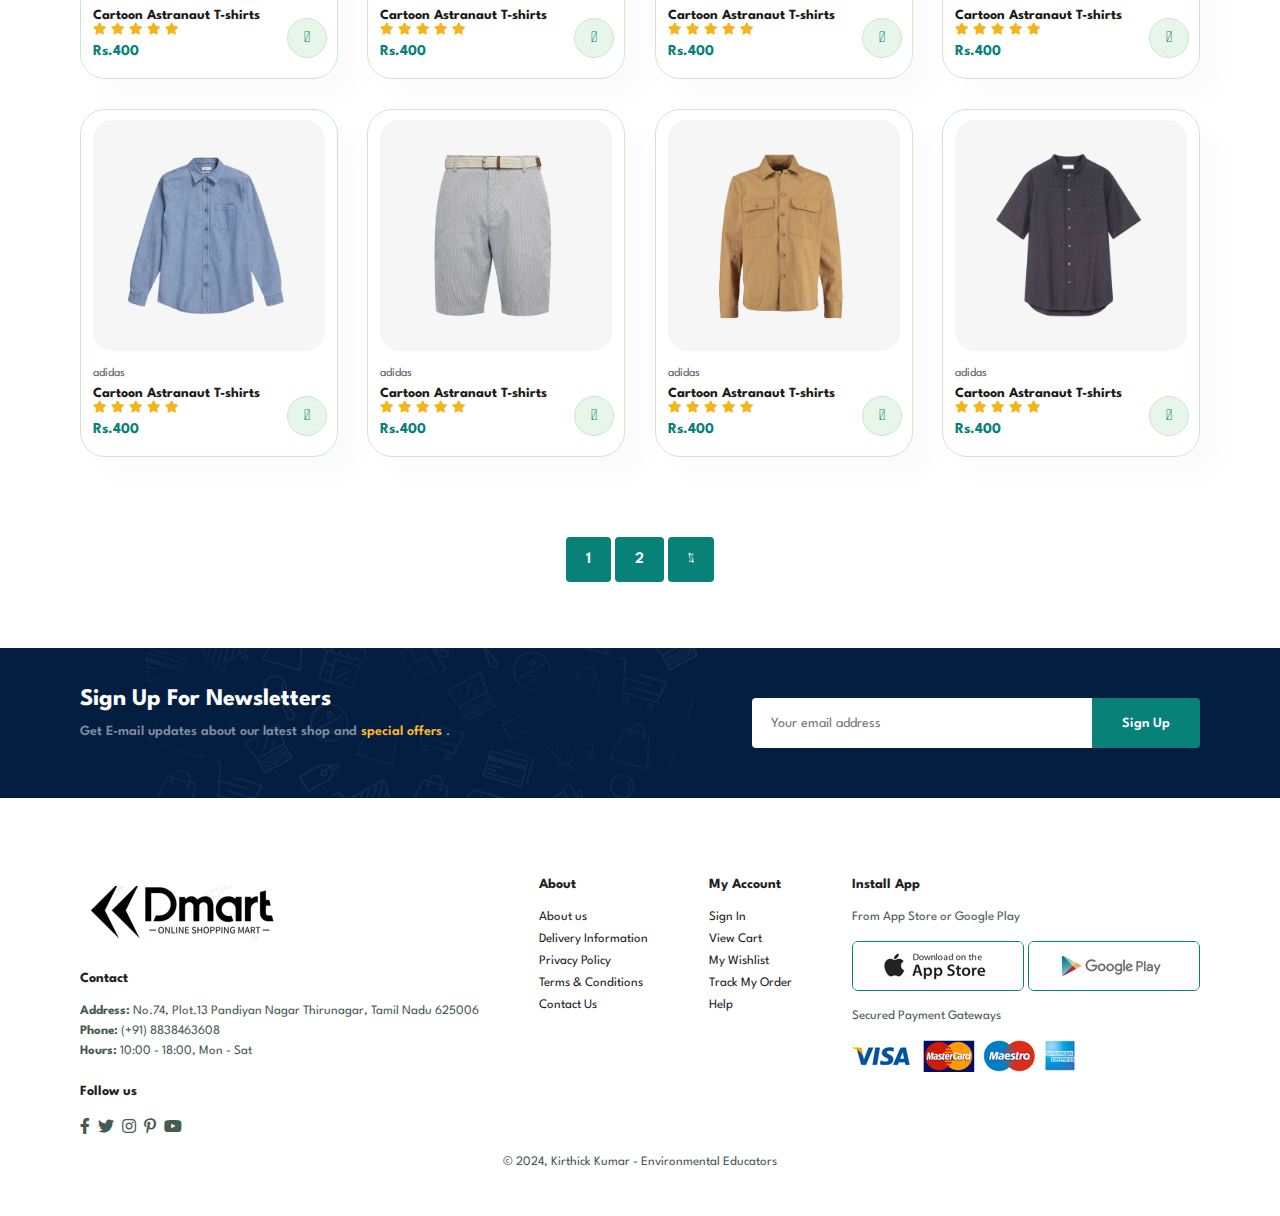
<file: shop.html>
<!DOCTYPE html>
<html lang="en">
<head>
    <meta charset="UTF-8">
    <meta http-equiv="X-UA-Compatible" content="IE=edge">
    <meta name="viewport" content="width=device-width, initial-scale=1.0">
    <title>Document</title>
    <link rel="stylesheet" href="styles.css">
    <link rel="stylesheet" href="https://pro.fontawesome.com/releases/v5.10.0/css/all.css">
</head>
<body>
    <section id="header">
        <a href="#"><img src="dmart logo.png" class="logo"></a>
        <div>
            <ul id="navbar">
                <li><a href="index.html">Home</a></li>
                <li><a class="active" href="shop.html">Shop</a></li>
                <li><a href="blog.html">Blog</a></li>
                <li><a href="about.html">About</a></li>
                <li><a href="contact.html">Contact</a></li>
                <li id="lg-bag"><a href="cart.html"><i class="fas fa-shopping-bag"></i></a></li>
                <a href="#" id="close"><i class="far fa-times"></i></a>
            </ul>
        </div>
        <div id="mobile">
            <a href="cart.html"><i class="fas fa-shopping-bag"></i></a>
            <i id="bar" class="fas fa-outdent"></i>
        </div>
    </section>
    <section id="page-header">
        
        <h2>#stayhome</h2>
    
        <p>Save more with coupons & up to 70% off! </p>
     
    </section>

    <section id="product1" class="section-p1">
        <div class="pro-container">
            <div class="pro" onclick="window.location.href='sproduct.html';">
                <img src="img/products/f1.jpg" alt="">
                <div class="des">
                    <span>adidas</span>
                    <h5>Cartoon Astranaut T-shirts</h5>
                    <div class="star">
                        <i class="fas fa-star"></i>
                        <i class="fas fa-star"></i>
                        <i class="fas fa-star"></i>
                        <i class="fas fa-star"></i>
                        <i class="fas fa-star"></i>
                    </div>
                    <h4>Rs.400</h4>
                </div>
                <a href="#"><i class="fal fa-shopping-cart cart"></i></a>
            </div>
            <div class="pro">
                <img src="img/products/f2.jpg" alt="">
                <div class="des">
                    <span>adidas</span>
                    <h5>Cartoon Astranaut T-shirts</h5>
                    <div class="star">
                        <i class="fas fa-star"></i>
                        <i class="fas fa-star"></i>
                        <i class="fas fa-star"></i>
                        <i class="fas fa-star"></i>
                        <i class="fas fa-star"></i>
                    </div>
                    <h4>Rs.400</h4>
                </div>
                <a href="#"><i class="fal fa-shopping-cart cart"></i></a>
            </div>
            <div class="pro">
                <img src="img/products/f3.jpg" alt="">
                <div class="des">
                    <span>adidas</span>
                    <h5>Cartoon Astranaut T-shirts</h5>
                    <div class="star">
                        <i class="fas fa-star"></i>
                        <i class="fas fa-star"></i>
                        <i class="fas fa-star"></i>
                        <i class="fas fa-star"></i>
                        <i class="fas fa-star"></i>
                    </div>
                    <h4>Rs.400</h4>
                </div>
                <a href="#"><i class="fal fa-shopping-cart cart"></i></a>
            </div>
            <div class="pro">
                <img src="img/products/f4.jpg" alt="">
                <div class="des">
                    <span>adidas</span>
                    <h5>Cartoon Astranaut T-shirts</h5>
                    <div class="star">
                        <i class="fas fa-star"></i>
                        <i class="fas fa-star"></i>
                        <i class="fas fa-star"></i>
                        <i class="fas fa-star"></i>
                        <i class="fas fa-star"></i>
                    </div>
                    <h4>Rs.400</h4>
                </div>
                <a href="#"><i class="fal fa-shopping-cart cart"></i></a>
            </div>
            <div class="pro">
                <img src="img/products/f5.jpg" alt="">
                <div class="des">
                    <span>adidas</span>
                    <h5>Cartoon Astranaut T-shirts</h5>
                    <div class="star">
                        <i class="fas fa-star"></i>
                        <i class="fas fa-star"></i>
                        <i class="fas fa-star"></i>
                        <i class="fas fa-star"></i>
                        <i class="fas fa-star"></i>
                    </div>
                    <h4>Rs.400</h4>
                </div>
                <a href="#"><i class="fal fa-shopping-cart cart"></i></a>
            </div>
            <div class="pro">
                <img src="img/products/f6.jpg" alt="">
                <div class="des">
                    <span>adidas</span>
                    <h5>Cartoon Astranaut T-shirts</h5>
                    <div class="star">
                        <i class="fas fa-star"></i>
                        <i class="fas fa-star"></i>
                        <i class="fas fa-star"></i>
                        <i class="fas fa-star"></i>
                        <i class="fas fa-star"></i>
                    </div>
                    <h4>Rs.400</h4>
                </div>
                <a href="#"><i class="fal fa-shopping-cart cart"></i></a>
            </div>
            <div class="pro">
                <img src="img/products/f7.jpg" alt="">
                <div class="des">
                    <span>adidas</span>
                    <h5>Cartoon Astranaut T-shirts</h5>
                    <div class="star">
                        <i class="fas fa-star"></i>
                        <i class="fas fa-star"></i>
                        <i class="fas fa-star"></i>
                        <i class="fas fa-star"></i>
                        <i class="fas fa-star"></i>
                    </div>
                    <h4>Rs.400</h4>
                </div>
                <a href="#"><i class="fal fa-shopping-cart cart"></i></a>
            </div>
            <div class="pro">
                <img src="img/products/f8.jpg" alt="">
                <div class="des">
                    <span>adidas</span>
                    <h5>Cartoon Astranaut T-shirts</h5>
                    <div class="star">
                        <i class="fas fa-star"></i>
                        <i class="fas fa-star"></i>
                        <i class="fas fa-star"></i>
                        <i class="fas fa-star"></i>
                        <i class="fas fa-star"></i>
                    </div>
                    <h4>Rs.400</h4>
                </div>
                <a href="#"><i class="fal fa-shopping-cart cart"></i></a>
            </div>
       
            <div class="pro">
                <img src="img/products/n1.jpg" alt="">
                <div class="des">
                    <span>adidas</span>
                    <h5>Cartoon Astranaut T-shirts</h5>
                    <div class="star">
                        <i class="fas fa-star"></i>
                        <i class="fas fa-star"></i>
                        <i class="fas fa-star"></i>
                        <i class="fas fa-star"></i>
                        <i class="fas fa-star"></i>
                    </div>
                    <h4>Rs.400</h4>
                </div>
                <a href="#"><i class="fal fa-shopping-cart cart"></i></a>
            </div>
            <div class="pro">
                <img src="img/products/n2.jpg" alt="">
                <div class="des">
                    <span>adidas</span>
                    <h5>Cartoon Astranaut T-shirts</h5>
                    <div class="star">
                        <i class="fas fa-star"></i>
                        <i class="fas fa-star"></i>
                        <i class="fas fa-star"></i>
                        <i class="fas fa-star"></i>
                        <i class="fas fa-star"></i>
                    </div>
                    <h4>Rs.400</h4>
                </div>
                <a href="#"><i class="fal fa-shopping-cart cart"></i></a>
            </div>
            <div class="pro">
                <img src="img/products/n3.jpg" alt="">
                <div class="des">
                    <span>adidas</span>
                    <h5>Cartoon Astranaut T-shirts</h5>
                    <div class="star">
                        <i class="fas fa-star"></i>
                        <i class="fas fa-star"></i>
                        <i class="fas fa-star"></i>
                        <i class="fas fa-star"></i>
                        <i class="fas fa-star"></i>
                    </div>
                    <h4>Rs.400</h4>
                </div>
                <a href="#"><i class="fal fa-shopping-cart cart"></i></a>
            </div>
            <div class="pro">
                <img src="img/products/n4.jpg" alt="">
                <div class="des">
                    <span>adidas</span>
                    <h5>Cartoon Astranaut T-shirts</h5>
                    <div class="star">
                        <i class="fas fa-star"></i>
                        <i class="fas fa-star"></i>
                        <i class="fas fa-star"></i>
                        <i class="fas fa-star"></i>
                        <i class="fas fa-star"></i>
                    </div>
                    <h4>Rs.400</h4>
                </div>
                <a href="#"><i class="fal fa-shopping-cart cart"></i></a>
            </div>
            <div class="pro">
                <img src="img/products/n5.jpg" alt="">
                <div class="des">
                    <span>adidas</span>
                    <h5>Cartoon Astranaut T-shirts</h5>
                    <div class="star">
                        <i class="fas fa-star"></i>
                        <i class="fas fa-star"></i>
                        <i class="fas fa-star"></i>
                        <i class="fas fa-star"></i>
                        <i class="fas fa-star"></i>
                    </div>
                    <h4>Rs.400</h4>
                </div>
                <a href="#"><i class="fal fa-shopping-cart cart"></i></a>
            </div>
            <div class="pro">
                <img src="img/products/n6.jpg" alt="">
                <div class="des">
                    <span>adidas</span>
                    <h5>Cartoon Astranaut T-shirts</h5>
                    <div class="star">
                        <i class="fas fa-star"></i>
                        <i class="fas fa-star"></i>
                        <i class="fas fa-star"></i>
                        <i class="fas fa-star"></i>
                        <i class="fas fa-star"></i>
                    </div>
                    <h4>Rs.400</h4>
                </div>
                <a href="#"><i class="fal fa-shopping-cart cart"></i></a>
            </div>
            <div class="pro">
                <img src="img/products/n7.jpg" alt="">
                <div class="des">
                    <span>adidas</span>
                    <h5>Cartoon Astranaut T-shirts</h5>
                    <div class="star">
                        <i class="fas fa-star"></i>
                        <i class="fas fa-star"></i>
                        <i class="fas fa-star"></i>
                        <i class="fas fa-star"></i>
                        <i class="fas fa-star"></i>
                    </div>
                    <h4>Rs.400</h4>
                </div>
                <a href="#"><i class="fal fa-shopping-cart cart"></i></a>
            </div>
            <div class="pro">
                <img src="img/products/n8.jpg" alt="">
                <div class="des">
                    <span>adidas</span>
                    <h5>Cartoon Astranaut T-shirts</h5>
                    <div class="star">
                        <i class="fas fa-star"></i>
                        <i class="fas fa-star"></i>
                        <i class="fas fa-star"></i>
                        <i class="fas fa-star"></i>
                        <i class="fas fa-star"></i>
                    </div>
                    <h4>Rs.400</h4>
                </div>
                <a href="#"><i class="fal fa-shopping-cart cart"></i></a>
            </div>
        </div>
    </section>
    
    <section id="pagination" class="section-p1">
       <a href="#">1</a>
       <a href="#">2</a>
       <a href="#"><i class="fal fa-long-arrow-alt-right"></i></a>
    </section>
    <section id="newsletter" class="section-p1 section-m1">
        <div class="newstext">
        <h4>Sign Up For Newsletters</h4>
        <p>Get E-mail updates about our latest shop and <span>special offers</span> .</p>
        </div>
        <div class="form">
            <input type="text" placeholder="Your email address">
            <button class="normal">Sign Up</button>
        </div>
    </section>

    <footer class="section-p1">
        <div class="col">
            <img src="dmart logo.png" alt="">
            <h4>Contact</h4>
            <p><strong>Address:</strong> No.74, Plot.13 Pandiyan Nagar Thirunagar, Tamil Nadu 625006</p>
            <p><strong>Phone:</strong> (+91) 8838463608</p>
            <p><strong>Hours:</strong> 10:00 - 18:00, Mon - Sat</p>
            <div class="follow">
                <h4>Follow us</h4>
                <div class="icon">
                    <i class="fab fa-facebook-f"></i>
                    <i class="fab fa-twitter"></i>
                    <i class="fab fa-instagram"></i>
                    <i class="fab fa-pinterest-p"></i>
                    <i class="fab fa-youtube"></i>
                </div>
            </div>
        </div>
        <div class="col">
                <h4>About</h4>
                <a href="#">About us</a>
                <a href="#">Delivery Information</a>
                <a href="#">Privacy Policy</a>
                <a href="#">Terms & Conditions</a>
                <a href="#">Contact Us</a>
        </div>
        <div class="col">
                <h4>My Account</h4>
                <a href="#">Sign In</a>
                <a href="#">View Cart</a>
                <a href="#">My Wishlist</a>
                <a href="#">Track My Order</a>
                <a href="#">Help</a>
        </div>
        <div class="col install">
            <h4>Install App</h4>
            <p>From App Store or Google Play</p>
            <div class="row">
                <img src="img/pay/app.jpg" alt="">
                <img src="img/pay/play.jpg" alt="">
            </div>
            <p>Secured Payment Gateways</p>
            <img src="img/pay/pay.png" alt="">
        </div>
        <div class="copyright">
            <p>© 2024, Kirthick Kumar - Environmental Educators</p>
        </div>
    </footer>
    <script src="script.js"></script>
</body>
</html>
</file>
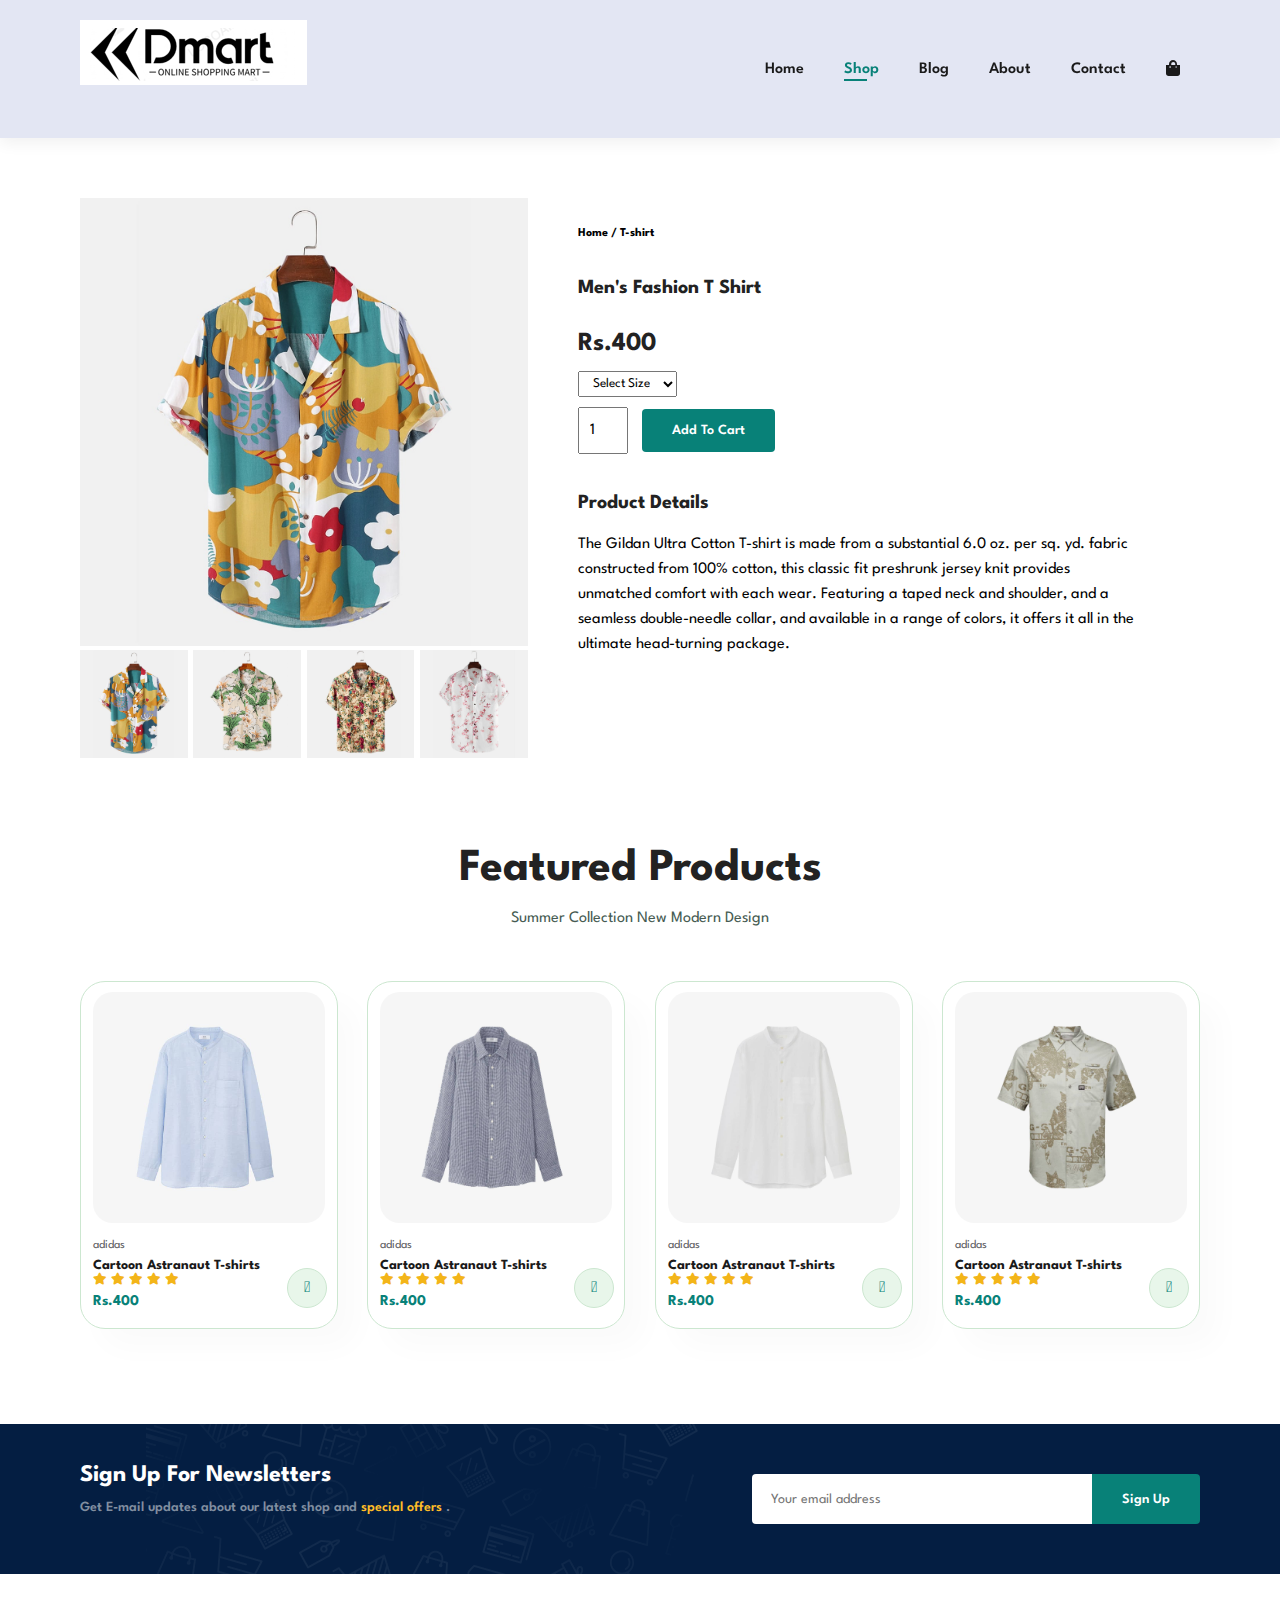
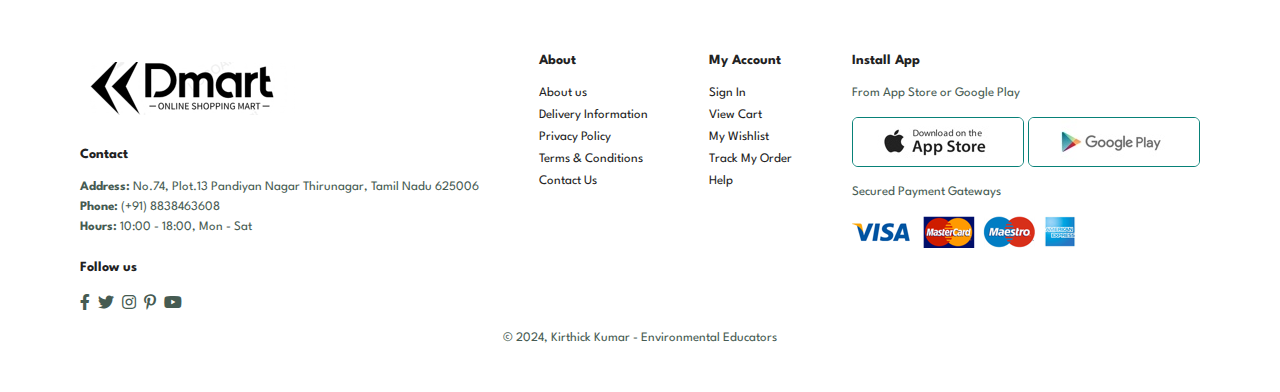
<file: sproduct.html>
<!DOCTYPE html>
<html lang="en">
<head>
    <meta charset="UTF-8">
    <meta http-equiv="X-UA-Compatible" content="IE=edge">
    <meta name="viewport" content="width=device-width, initial-scale=1.0">
    <title>Document</title>
    <link rel="stylesheet" href="styles.css">
    <link rel="stylesheet" href="https://pro.fontawesome.com/releases/v5.10.0/css/all.css">
</head>
<body>
    <section id="header">
        <a href="#"><img src="dmart logo.png" class="logo"></a>
        <div>
            <ul id="navbar">
                <li><a href="index.html">Home</a></li>
                <li><a class="active" href="shop.html">Shop</a></li>
                <li><a href="blog.html">Blog</a></li>
                <li><a href="about.html">About</a></li>
                <li><a href="contact.html">Contact</a></li>
                <li id="lg-bag"><a href="cart.html"><i class="fas fa-shopping-bag"></i></a></li>
                <a href="#" id="close"><i class="far fa-times"></i></a>
            </ul>
        </div>
        <div id="mobile">
            <a href="cart.html"><i class="fas fa-shopping-bag"></i></a>
            <i id="bar" class="fas fa-outdent"></i>
        </div>
    </section>

    <section id="prodetails" class="section-p1">
        <div class="single-pro-image">
            <img src="img/products/f1.jpg" width="100%" id="MainImg" alt="">
            <div class="small-img-group">
                <div class="small-img-col">
                    <img src="img/products/f1.jpg" width="100%" class="small-img"  alt="">
                </div>
                <div class="small-img-col">
                    <img src="img/products/f2.jpg" width="100%" class="small-img"  alt="">
                </div>
                <div class="small-img-col">
                    <img src="img/products/f3.jpg" width="100%" class="small-img"  alt="">
                </div>
                <div class="small-img-col">
                    <img src="img/products/f4.jpg" width="100%" class="small-img"  alt="">
                </div>
            </div>
        </div>

        <div class="single-pro-details">
            <h6>Home / T-shirt</h6>
            <h4>Men's Fashion T Shirt</h4>
            <h2>Rs.400</h2>
            <select>
                <option>Select Size</option>
                <option>XL</option>
                <option>XXL</option>
                <option>Small</option>
                <option>Large</option>
            </select>
            <input type="number" value="1">
            <button class="normal">Add To Cart</button>
            <h4>Product Details</h4>
            <span>The Gildan Ultra Cotton T-shirt is made from a substantial 6.0 oz. per
                 sq. yd. fabric constructed from 100% cotton, this classic fit preshrunk
                 jersey knit provides unmatched comfort with each wear. Featuring a taped neck
                 and shoulder, and a seamless double-needle collar, and available in a range 
                 of colors, it offers it all in the ultimate head-turning package.</span>
        </div>
    </section>
    
    <section id="product1" class="section-p1">
        <h2>Featured Products</h2>
        <p>Summer Collection New Modern Design</p>
        <div class="pro-container">
            <div class="pro">
                <img src="img/products/n1.jpg" alt="">
                <div class="des">
                    <span>adidas</span>
                    <h5>Cartoon Astranaut T-shirts</h5>
                    <div class="star">
                        <i class="fas fa-star"></i>
                        <i class="fas fa-star"></i>
                        <i class="fas fa-star"></i>
                        <i class="fas fa-star"></i>
                        <i class="fas fa-star"></i>
                    </div>
                    <h4>Rs.400</h4>
                </div>
                <a href="#"><i class="fal fa-shopping-cart cart"></i></a>
            </div>
            <div class="pro">
                <img src="img/products/n2.jpg" alt="">
                <div class="des">
                    <span>adidas</span>
                    <h5>Cartoon Astranaut T-shirts</h5>
                    <div class="star">
                        <i class="fas fa-star"></i>
                        <i class="fas fa-star"></i>
                        <i class="fas fa-star"></i>
                        <i class="fas fa-star"></i>
                        <i class="fas fa-star"></i>
                    </div>
                    <h4>Rs.400</h4>
                </div>
                <a href="#"><i class="fal fa-shopping-cart cart"></i></a>
            </div>
            <div class="pro">
                <img src="img/products/n3.jpg" alt="">
                <div class="des">
                    <span>adidas</span>
                    <h5>Cartoon Astranaut T-shirts</h5>
                    <div class="star">
                        <i class="fas fa-star"></i>
                        <i class="fas fa-star"></i>
                        <i class="fas fa-star"></i>
                        <i class="fas fa-star"></i>
                        <i class="fas fa-star"></i>
                    </div>
                    <h4>Rs.400</h4>
                </div>
                <a href="#"><i class="fal fa-shopping-cart cart"></i></a>
            </div>
            <div class="pro">
                <img src="img/products/n4.jpg" alt="">
                <div class="des">
                    <span>adidas</span>
                    <h5>Cartoon Astranaut T-shirts</h5>
                    <div class="star">
                        <i class="fas fa-star"></i>
                        <i class="fas fa-star"></i>
                        <i class="fas fa-star"></i>
                        <i class="fas fa-star"></i>
                        <i class="fas fa-star"></i>
                    </div>
                    <h4>Rs.400</h4>
                </div>
                <a href="#"><i class="fal fa-shopping-cart cart"></i></a>
            </div>  
        </div>
    </section>

    <section id="newsletter" class="section-p1 section-m1">
        <div class="newstext">
        <h4>Sign Up For Newsletters</h4>
        <p>Get E-mail updates about our latest shop and <span>special offers</span> .</p>
        </div>
        <div class="form">
            <input type="text" placeholder="Your email address">
            <button class="normal">Sign Up</button>
        </div>
    </section>

    <footer class="section-p1">
        <div class="col">
            <img src="dmart logo.png" alt="">
            <h4>Contact</h4>
            <p><strong>Address:</strong> No.74, Plot.13 Pandiyan Nagar Thirunagar, Tamil Nadu 625006</p>
            <p><strong>Phone:</strong> (+91) 8838463608</p>
            <p><strong>Hours:</strong> 10:00 - 18:00, Mon - Sat</p>
            <div class="follow">
                <h4>Follow us</h4>
                <div class="icon">
                    <i class="fab fa-facebook-f"></i>
                    <i class="fab fa-twitter"></i>
                    <i class="fab fa-instagram"></i>
                    <i class="fab fa-pinterest-p"></i>
                    <i class="fab fa-youtube"></i>
                </div>
            </div>
        </div>
        <div class="col">
                <h4>About</h4>
                <a href="#">About us</a>
                <a href="#">Delivery Information</a>
                <a href="#">Privacy Policy</a>
                <a href="#">Terms & Conditions</a>
                <a href="#">Contact Us</a>
        </div>
        <div class="col">
                <h4>My Account</h4>
                <a href="#">Sign In</a>
                <a href="#">View Cart</a>
                <a href="#">My Wishlist</a>
                <a href="#">Track My Order</a>
                <a href="#">Help</a>
        </div>
        <div class="col install">
            <h4>Install App</h4>
            <p>From App Store or Google Play</p>
            <div class="row">
                <img src="img/pay/app.jpg" alt="">
                <img src="img/pay/play.jpg" alt="">
            </div>
            <p>Secured Payment Gateways</p>
            <img src="img/pay/pay.png" alt="">
        </div>
        <div class="copyright">
            <p>© 2024, Kirthick Kumar - Environmental Educators</p>
        </div>
    </footer>

    <script>
         var MainImg=document.getElementById("MainImg");
         var smallimg=document.getElementsByClassName("small-img");
         smallimg[0].onclick=function() {
               MainImg.src=smallimg[0].src;
         }
         smallimg[1].onclick=function() {
               MainImg.src=smallimg[1].src;
         }
         smallimg[2].onclick=function() {
               MainImg.src=smallimg[2].src;
         }
         smallimg[3].onclick=function() {
               MainImg.src=smallimg[3].src;
         }
    </script>

    <script src="script.js"></script>
</body>
</html>
</file>
<file: styles.css>
@import url('https://fonts.googleapis.com/css2?family=Spartan:wght@100;200;300;400;500;600;700;800;900&display=swap');
* {
    margin: 0;
    padding: 0;
    box-sizing: border-box;
    font-family: 'Spartan',sans-serif;
}
h1{
    font-size: 50px;
    line-height: 64px;
    color: #222;
}
h2{
    font-size: 46px;
    line-height: 54px;
    color: #222;
}
h4{
    font-size: 20px;
    color: #222;
}
h6{
    font-weight: 700;
    font-size: 12px;
}
p
{
    font-size: 16px;
    color: #465b52;
    margin: 15px 0 20px 0;
}

.section-p1{
    padding: 40px 80px;
}

.section-m1{
    margin: 40px 0;
}
button.normal{
    font-size: 14px;
    font-weight: 600;
    padding: 15px 30px;
    color:#000;
    background-color: #fff;
    border-radius: 4px;
    cursor: pointer;
    border: none;
    outline: none;
    transition: 0.2s;
}

button.white{
    font-size: 13px;
    font-weight: 600;
    padding: 11px 18px;
    color:#fff;
    background-color: transparent;
    cursor: pointer;
    border: 1px solid #fff;
    outline: none;
    transition: 0.2s;
}

body{
    width: 100%;
}
#header
{
    display: flex;
    align-items: center;
    justify-content: space-between;
    padding: 20px 80px;
    background-color: #E3E6F3;
    box-shadow: 0 5px 15px rgba(0, 0, 0, 0.06);
    z-index: 999;
    position: sticky;
    top: 0;
    left: 0;
}

#navbar{
    display: flex;
    align-items: center;
    justify-content: center;
}

#navbar li
{
    list-style: none;
    padding:0 20px;
    position: relative;
}

#navbar li a
{
  text-decoration: none;
  font-size: 16px;
  font-weight: 600;
  color: #1a1a1a;
  transition: 0.3s ease ;
}

#navbar li a:hover,
#navbar li a.active
{
    color: #088178;
}

#navbar li a.active::after,
#navbar li a:hover::after
{
    content: "";
    width: 30%;
    height: 2px;
    background-color:#088178 ;
    position: absolute;
    bottom: -4px;
    left:20px;
}
#mobile{
    display: none;
    align-items: center;
}
#close{
    display: none;
}
#hero
{
    background-image: url("img/hero4.png");
    height: 90vh;
    width: 100%;
    background-size: cover;
    background-position: top 25% right 0;
    padding: 0 80px;
    display: flex;
    flex-direction: column;
    align-items: flex-start;
    justify-content: center;
}

#hero h4
{
  padding-bottom: 15px;
}

#hero h1
{
    color: #088178;
}

#hero button
{
    background-image: url("img/button.png");
    background-color:transparent;
    color:#088178;
    border: 0;
    padding: 14px 80px 14px 65px;
    background-repeat: no-repeat;
    cursor: pointer;
    font-weight: 700;
    font-size: 15px;
}

#feature{
    display: flex;
    align-items: center;
    justify-content: space-between;
    flex-wrap: wrap;
}

#feature .fe-box
{
   width: 180px;
   text-align: center;
   padding: 25px 15px;
   box-shadow: 20px 20px 34px rgba(0, 0, 0, 0.03);
   border: 1px solid #cce7d0;
   border-radius: 4px;
   margin: 15px 0;
}

#feature .fe-box:hover{
    box-shadow: 10px 10px 54px rgba(70, 62, 221, 0.1);
}
#feature .fe-box img{
    width: 100%;
    margin-bottom: 10px;
}
#feature .fe-box h6{
    display: inline-block;
    padding: 9px 8px 6px 8px;
    line-height: 1;
    border-radius: 4px;
    color: #088178;
    background-color:#fddde4;
}

#feature .fe-box:nth-child(2) h6{
     background-color: #cdebbc;
}

#feature .fe-box:nth-child(3) h6{
    background-color: #d1e8f2;
}

#feature .fe-box:nth-child(4) h6{
    background-color: #cdd4f8;
}

#feature .fe-box:nth-child(5) h6{
    background-color: #f6dbf6;
}

#feature .fe-box:nth-child(6) h6{
    background-color: #fff2e5;
}

#product1{
    text-align: center;
}

#product1 .pro-container{
    display: flex;
    justify-content: space-between;
    padding-top: 20px;
    flex-wrap: wrap;
}

#product1 .pro{
    width: 23%;
    min-width: 250px;
    padding: 10px 12px;
    border: 1px solid #cce7d0;
    border-radius: 25px;
    cursor: pointer;
    box-shadow: 20px 20px 30px rgba(0, 0, 0, 0.02);
    margin: 15px 0;
    transition: 0.2s ease;
    position: relative;
}
#product1 .pro:hover{
    box-shadow: 20px 20px 30px rgba(0, 0, 0, 0.06);
   
}
#product1 .pro img{
    width: 100%;
    border-radius: 20px;
}

#product1 .pro .des{
    text-align: start;
    padding: 10px 0;
}

#product1 .pro .des span{
    color: #606063;
    font-size: 12px;
}

#product1 .pro .des h5{
    padding-top: 7px;
    color:#1a1a1a;
    font-size: 14px;
}

#product1 .pro .des i{
    font-size: 12px;
    color: rgb(243,181,25);
}

#product1 .pro .des h4{
    padding-top: 7px;
    font-size: 15px;
    font-weight: 700;
    color: #088178;
}

#product1 .pro .cart{
    width: 40px;
    height: 40px;
    line-height: 40px;
    border-radius: 50px;
    background-color: #e8f6ea;
    font-weight: 500;
    color: #088178;
    border: 1px solid #cce7d0;
    position: absolute;
    bottom: 20px;
    right: 10px;
}

#banner{
    display: flex;
    flex-direction: column;
    justify-content: center;
    align-items: center;
    text-align: center;
    background-image: url(img/banner/b2.jpg);
    width: 100%;
    height: 40vh;
    background-size: cover;
    background-position: center;
}

#banner  h4{
color: #fff;
font-size: 16px;
}

#banner  h2{
    color: #fff;
    font-size: 30px;
    padding: 10px 0;
}

#banner  h2 span{
    color: #ef3636;
}

#banner button:hover{
    background-color: #088178;
    color: #fff;
}
#sm-banner{
    display: flex;
    justify-content: space-between;
    flex-wrap: wrap;
}
#sm-banner .banner-box{
    display: flex;
    flex-direction: column;
    justify-content: center;
    align-items: flex-start;
    background-image: url(img/banner/b17.jpg);
    min-width: 580px;
    height: 50vh;
    background-size: cover;
    background-position: center;
    padding: 30px;
}
#sm-banner .banner-box2{
    background-image: url(img/banner/b10.jpg);
}

#sm-banner h4{
    color: #fff;
    font-size: 20px;
    font-weight: 300;
}

#sm-banner h2{
    color: #fff;
    font-size: 28px;
    font-weight: 800;
}


#sm-banner span{
    color: #fff;
    font-size: 14px;
    font-weight: 500;
    padding-bottom: 15px;
}

#sm-banner .banner-box:hover button{
    background-color: #088178;
    border: 1px solid #088178;
}
#banner3{
    display:flex;
    justify-content: space-between;
    flex-wrap: wrap;
    padding: 0 80px;
}

#banner3 .banner-box{
    display: flex;
    flex-direction: column;
    justify-content: center;
    align-items: flex-start;
    background-image: url(img/banner/b7.jpg);
    min-width: 30%;
    height: 30vh;
    background-size: cover;
    background-position: center;
    padding: 20px;
    margin-bottom: 20px;
}

#banner3 .banner-box2{
    background-image: url(img/banner/b4.jpg);
}

#banner3 .banner-box3{
    background-image: url(img/banner/b18.jpg);
}


#banner3 h2{
    color: #fff;
    font-weight: 900;
    font-size: 22px;
}

#banner3 h3{
    color: #ec544e;
    font-weight: 800;
    font-size: 15px;
}

#newsletter{
    display: flex;
    justify-content: space-between;
    flex-wrap: wrap;
    align-items: center;
    background-image: url("img/banner/b14.png");
    background-repeat: no-repeat;
    background-position: 20% 30%;
    background-color:#041e42;
}

#newsletter h4{
    font-size: 24px;
    font-weight: 700;
    color: #fff;
}

#newsletter p{
    font-size: 14px;
    font-weight: 600;
    color: #818ea0;
}

#newsletter p span{
    color: #ffbd27;
}

#newsletter .form{
    display: flex;
    width: 40%;
}

#newsletter input{
    height: 3.125rem;
    padding: 0 1.25em;
    font-size: 14px;
    width: 100%;
    border: 1px solid transparent;
    border-radius: 4px;
    outline: none;
    border-top-right-radius: 0;
    border-bottom-right-radius: 0;
}

#newsletter button{
    background-color:#088178;
    color: #fff;
    white-space: nowrap;
    border-top-left-radius: 0;
    border-bottom-left-radius: 0;
}

footer{
    display: flex;
    flex-wrap: wrap;
    justify-content: space-between;
}

footer .col{
    display: flex;
    flex-direction: column;
    align-items: flex-start;
    margin-bottom: 20px;
}

footer h4{
    font-size: 14px;
    padding-bottom: 20px;
}

footer p{
    font-size: 13px;
    margin: 0 0 8px 0;
}

footer a{
    font-size: 13px;
    text-decoration: none;
    color: #222;
    margin-bottom: 10px;
}

footer .follow{
    margin-top: 20px;   
}

footer .follow i{
  color: #465b52; 
  padding-right: 4px;
  cursor: pointer;
}

footer .install .row img{
    border: 1px solid #088178;
    border-radius: 6px;
}

footer .install img{
    margin: 10px 0 15px 0;
}

footer .follow i:hover,
footer a:hover{
    color: #088178;

}

footer .copyright{
    width: 100%;
    text-align: center;
}

#page-header{
    background-image: url("img/banner/b1.jpg");
    width: 100%;
    height: 40vh;
    background-size: cover;
    display: flex;
    justify-content: center;
    text-align: center;
    flex-direction: column;
    padding: 14px;
}
#page-header h2,
#page-header p{
    color: #fff;
}

#pagination{
    text-align: center;
}

#pagination a{
    text-decoration: none;
    background-color: #088178;
    padding: 15px 20px;
    border-radius: 4px;
    color: #fff;
    font-weight: 600;
}

#pagination a i{
    font-size: 16px;
    font-weight: 600;
}

#prodetails{
    display: flex;
    margin-top: 20px;
}

#prodetails .single-pro-image{
    width: 40%;
    margin-right: 50px;      
}
.small-img-group{
    display: flex;
    justify-content: space-between;
}

.small-img-col{
    flex-basis: 24%;
    cursor: pointer;
}

#prodetails .single-pro-details{
    width: 50%;
    padding-top: 30px;
}

#prodetails .single-pro-details h4{
    padding: 40px 0 20px 0;
}

#prodetails .single-pro-details h2{
    font-size: 26px;
}

#prodetails .single-pro-details select{
    display: block;
    padding: 5px 10px;
    margin-bottom: 10px;
}
#prodetails .single-pro-details input{
    width: 50px;
    height: 47px;
    padding-left: 10px;
    font-size: 16px;
    margin-right: 10px;
}
#prodetails .single-pro-details input:focus{
    outline: none;
}

#prodetails .single-pro-details button{
    background:#088178;
    color: #fff;
}

#prodetails .single-pro-details span{
    line-height: 25px;
}

#page-header.blog-header{
    background-image: url("img/banner/b19.jpg");

}

#blog{
    padding: 150px 150px 0 150px;
}

#blog .blog-box{
    display: flex;
    align-items: center;
    width: 100%;
    position: relative;
    padding-bottom: 90px;
}
#blog .blog-img{
    width: 50%;
    margin-right: 40px;  
}
#blog img{
    width: 100%;
    height: 300px;
    object-fit: cover;
}

#blog .blog-details{
    width: 50%;
}
#blog .blog-details a{
    text-decoration: none;
    font-style: 11px;
    color: #000;
    font-weight: 700;
    position: relative;
}

#blog .blog-details a::after{
    content: "";
    width: 50px;
    height: 1px;
    background-color: #000;
    position: absolute;
    top: 4px;
    right: -60px;
}
#blog .blog-details a:hover{
    color: #088178;
}

#blog .blog-details a:hover::after{
    background-color:#088178;
}

#blog .blog-box h1{
    position:absolute;
    top: -40px;
    left: 0;
    font-size: 70px;
    font-weight: 700;
    color: #c9cbce;
    z-index: -9;
}

#page-header.about-header{
    background-image: url(img/about/banner.png);
}

#about-head{
    display: flex;
    align-items: center;
}

#about-head img{
    width: 50%;
    height: auto;
}

#about-head div{
    padding-left: 40px;
}

#about-app{
    text-align: center;
}
#about-app .video{
    width: 70%;
    height: 100%;
    margin: 30px auto 0 auto;
}
#about-app .video video{
    width: 100%;
    height: 100%;
    border-radius: 20px;
}

#contact-details{
    display: flex;
    align-items:center;
    justify-content:space-between;
}
#contact-details .details{
    width: 40%;
}
#contact-details .details span,
#form-details form span {
  font-size: 12px;
}

#contact-details .details h2,
#form-details form h2 {
    font-size: 26px;
    line-height: 35px;
    padding: 20px 0;
}

#contact-details .details h3{
    font-size: 16px;
    padding-bottom: 15px;
}
#contact-details .details li{
    list-style: none;
    display: flex;
    padding: 10px 0;
}

#contact-details .details li i{
    font-size: 14px;
    padding-right: 22px;
}

#contact-details .details li p{
    margin: 0;
    font-size: 14px;
}

#contact-details .map{
    width: 55%;
    height: 400px;
}

#contact-details .map iframe{
    width: 100%;
    height: 100%;
}

#form-details{
    display: flex;
    justify-content: space-between;
    margin: 30px;
    padding: 80px;
    border: 1px solid #e1e1e1;
}

#form-details form{
    width: 65%;
    display:flex;
    flex-direction: column;
    align-items: flex-start;
}

#form-details form input,
#form-details form textarea {
  width: 100%;
  padding: 12px 15px;
  outline: none;
  margin-bottom: 20px;
  border: 1px solid #e1e1e1;
}

#form-details form button{
    background-color: #088178;
    color: #fff;
}

#form-details .people div{
    padding-bottom: 25px;
    display: flex;
    align-items: flex-start;
}

#form-details .people div img{
    width: 65px;
    height: 65px;
    object-fit: cover;
    margin-right: 15px;
}


#form-details .people div p{
    margin: 0;
    font-size: 13px;
    line-height: 25px;
}

#form-details .people div p span{
    display: block;
    font-size: 16px;
    font-weight: 600;
    color: #000;
}
#cart{
    overflow-x: auto;
}
#cart table{
    width: 100%;
    border-collapse: collapse;
    table-layout: fixed;
    white-space: nowrap;
}

#cart table img{
    width: 70px;
}

#cart table td:nth-child(1){
    width: 100px;;
    text-align: center;
}

#cart table td:nth-child(2){
    width: 150px;;
    text-align: center;
}

#cart table td:nth-child(3){
    width: 250px;;
    text-align: center;
}

#cart table td:nth-child(4),
#cart table td:nth-child(5),
#cart table td:nth-child(6){
    width: 150px;
    text-align: center;
}

#cart table td:nth-child(5) input{
    width: 70px;
    padding: 10px 5px 10px 15px;
}

#cart table thead{
    border: 1px solid #e2e9e1;
    border-left: none;
    border-right: none;
}

#cart table thead td{
        font-weight: 700;
        text-transform: uppercase;
        font-size: 13px;
        padding: 18px 0;
}

#cart table tbody tr td{
         padding-top: 15px;
}

#cart table tbody td{
    font-size: 13px;
}
#cart-add{
    display: flex;
    flex-wrap: wrap;
    justify-content: space-between;
}

#coupon{
    width: 50%;
    margin-bottom: 30px;
}

#coupon h3,
#subtotal h3{
    padding-bottom: 15px;
}

#coupon input{
    padding: 10px 20px;
    outline: none;
    width: 60%;
    margin-right: 10px;
    border: 1px solid #e2e9e1;
}

#coupon button,
#subtotal button{
    background-color: #088178;
    color: #fff;
    padding: 12px 20px;
}

#subtotal{
    width: 50%;
    margin-bottom: 30px;
    border: 1px solid #e2e9e1;
    padding: 30px;
}

#subtotal table{
    border-collapse: collapse;
    width: 100%;
    margin-bottom: 20px;
}

#subtotal table td{
    width: 50%;
    border: 1px solid #e2e9e1;
    padding: 10px;
    font-size: 13px;
}



@media (max-width:799px) {
    .section-p1 {
        padding: 40px 40px;
    }
    #navbar {
        display: flex;
        flex-direction: column;
        align-items: flex-start;
        justify-content: flex-start;
        position: fixed;
        top:0;
        right:-300px;
        height:100vh;
        width:300px;
        background-color:#E3E6F3;
        box-shadow: 0 40px 60px rgba(0, 0, 0, 0.1);
        padding: 80px 0 0 10px;
        transition: 0.3s;
    }
    #navbar.active{
        right:0px;
    }
    #navbar li{
        margin-bottom: 25px;
    }

    #mobile{
        display: flex;
        align-items: center;
    }

    #mobile i{
        color: #1a1a1a;
        font-size: 24px;
        padding-left: 20px;
    }

    #close{
        display: initial;
        position: absolute;
        top: 30px;
        left: 30px;
        color: #222;
        font-size: 24px;
    }

    #lg-bag{
        display: none ;
    }

    #hero {
        height: 70vh;
        padding: 0 80px;
        background-position: top 30% right 30%;
    }

    #feature {
        justify-content: center;
    }

    #feature .fe-box {
        margin: 15px 15px;
    }

    #product1 .pro-container{
        justify-content: center;
    }
    #product1 .pro {
        margin: 15px;
    }
    #banner {
        height: 20vh;
    }
    #sm-banner .banner-box {
        min-width: 100%;
        height: 30vh;
    }
    #banner3 {
        padding: 0 40px;
    }
    #banner3 .banner-box {
        width: 28%;
    }
    #newsletter .form {
        width: 70%;
    }

    #form-details {
        padding: 40px;
    }

    #form-details form {
        width: 50%;
    }
}
    @media (max-width:477px) {
        .section-p1 {
            padding: 20px;
        }
        #header {
            padding: 10px 30px;
        }
        h1 {
            font-size: 38px;
        }
        h2 {
            font-size: 32px;
        }
        #hero {
            padding: 0 20px;
            background-position: 55%;
        }
        #feature {
            justify-content: space-between;
        }
        #feature .fe-box {
            width: 155px;
            margin:0 0 15px 0;
        }
        #product1 .pro {
            width: 100%;
        }
        #banner {
            height: 40vh;
        }
        #sm-banner .banner-box {
            height: 40vh;
        }
        #sm-banner .banner-box2 {
            margin-top: 20px;
        }
        #banner3 {
            padding: 0 20px;
        }
        #banner3 .banner-box {
            width: 100%;
        }
        #newsletter {
            padding:40px 20px;
         }
        #newsletter .form {
            width: 100%;
        }
        footer .copyright {
            text-align: start;
        }
        
        #prodetails {
            display: flex;
            flex-direction: column;
        }
        #prodetails .single-pro-image {
            width: 100%;
            margin-right: 0px;
        }

        #prodetails .single-pro-details {
            width: 100%;
        }
        #blog {
            padding: 100px 20px 0 20px;
        }
        #blog .blog-box {
            display: flex;
            flex-direction: column;
            align-items: flex-start;
        }
        #blog .blog-img {
            width: 100%;
            margin-right: 0px;
            margin-bottom: 30px;
        }
        #blog .blog-details {
            width: 100%;
        }
        #about-head {
            flex-direction: column;
        }
        #about-head img {
            width: 100%;
            margin-bottom: 20px;
        }
        #about-head div {
            padding-left: 0px;
        }
        #about-app .video {
            width: 100%;
        }

        #contact-details {
            flex-direction: column;
        }

        #contact-details .details {
            width: 100%;
            margin-bottom: 30px;
        }

        #contact-details .map {
            width: 100%;
        }

        #form-details {
            margin: 10px;
            padding: 30px 10px;
            flex-wrap: wrap;
        }
        #form-details form {
            width: 100%;
            margin-bottom: 30px;
        }

        #cart-add {
            flex-direction: column;
        }

        #coupon {
            width: 100%;
        }

        #subtotal {
            width: 100%;
            padding: 20px;
        }
    }
</file>
